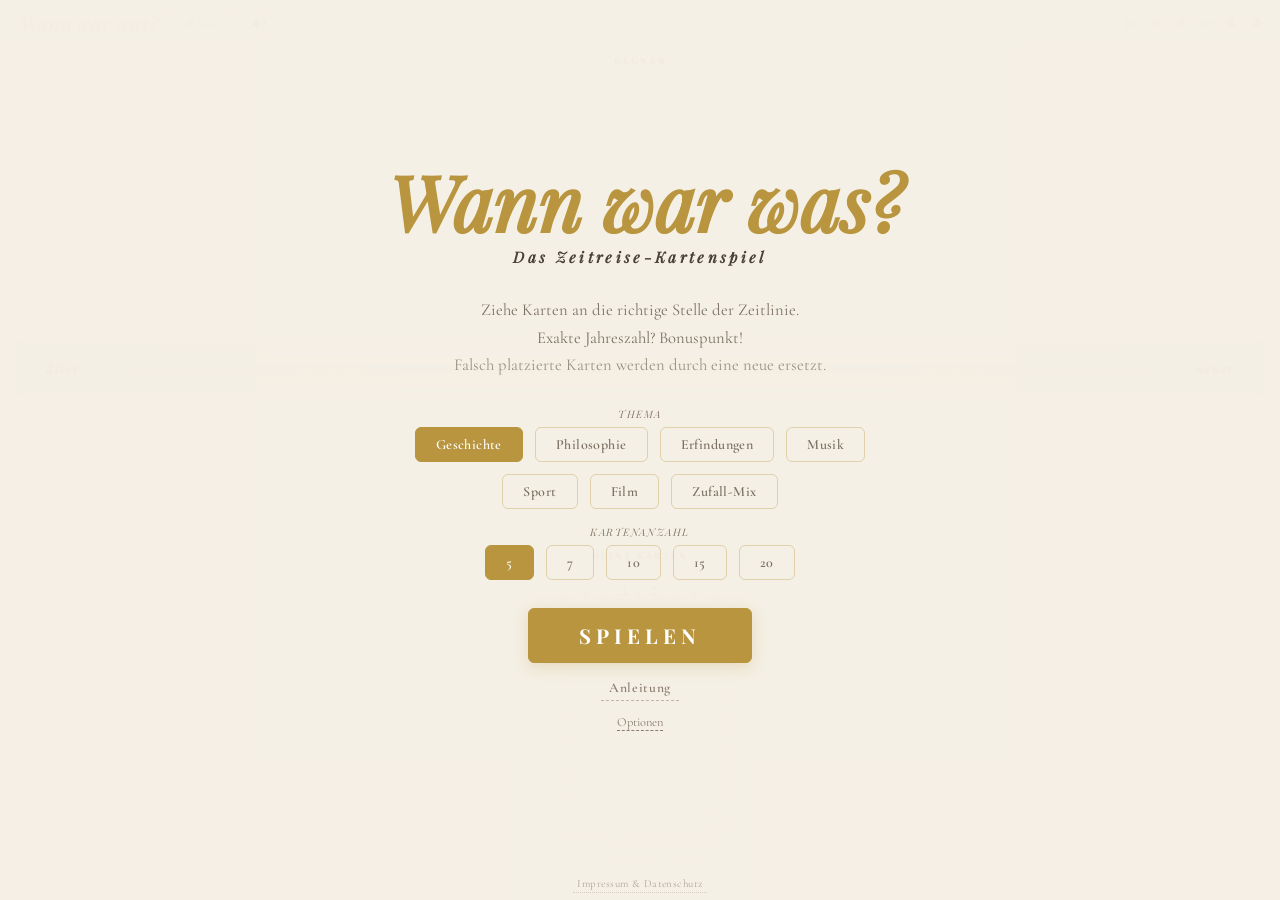
<file: index.html>
<!DOCTYPE html>
<html lang="de">
<head>
<meta charset="UTF-8" />
<meta name="viewport" content="width=device-width, initial-scale=1.0" />
<title>Wann war was?</title>
<meta name="theme-color" content="#e8e0d0" />
<meta name="mobile-web-app-capable" content="yes" />
<meta name="apple-mobile-web-app-capable" content="yes" />
<meta name="apple-mobile-web-app-status-bar-style" content="default" />
<meta name="apple-mobile-web-app-title" content="Wann war was?" />
<link rel="manifest" href="./manifest.json" />
<link href="./fonts/fonts.css" rel="stylesheet">

<style>
:root{
  --bg:#e8e0d0;--bg-light:#f0e8d8;
  --card-face:#fffef5;--card-warm:#f5efe2;--card-border:#c8b892;--card-inner:#e8dcc4;
  --gold:#b8953e;--gold-bright:#d4ad4a;--gold-pale:rgba(184,149,62,0.15);--gold-glow:rgba(212,173,74,0.25);
  --ink:#1a1812;--ink-mid:#4a4238;--ink-light:#7a7062;--ink-muted:#8a7d6e;
  --cream:#faf6ee;--accent:#8b3a3a;--accent-light:#a84848;
  --green:#8a6d1f;--green-bg:#f5eedb;--red:#983030;--red-bg:#f8e8e6;
  --blue:#6b5a30;--blue-bg:#f4eedd;--medal:#6b5a30;
}
*{margin:0;padding:0;box-sizing:border-box;}
body{
  font-family:'Cormorant Garamond',Georgia,serif;
  background:var(--bg);
  background-image:radial-gradient(ellipse at 50% 40%,var(--bg-light) 0%,transparent 70%);
  color:var(--ink);
  min-height:100vh;
  overflow-x:hidden;
  user-select:none;
  -webkit-touch-callout:none;
  -webkit-tap-highlight-color:transparent;
}

/* === HEADER === */
.hdr{position:fixed;top:0;left:0;right:0;z-index:50;display:flex;justify-content:space-between;align-items:center;gap:8px;padding:0 20px;height:48px;background:rgba(255,252,245,0.95);border-bottom:1px solid rgba(184,149,62,0.25);backdrop-filter:blur(10px);}
.hdr-left{display:flex;align-items:center;gap:14px;min-width:0;}
.hdr-mid,.hdr-scores{flex-shrink:0;}
.hdr-title{font-family:'Playfair Display',serif;font-weight:700;font-style:italic;font-size:clamp(1.1rem,1.6vw,1.5rem);color:var(--gold);white-space:nowrap;}
.hdr-btn{font-family:'Cormorant Garamond',serif;font-size:clamp(0.68rem,0.8vw,0.82rem);font-weight:500;padding:4px 12px;border-radius:4px;cursor:pointer;border:1px solid rgba(184,149,62,0.4);background:transparent;color:var(--ink-mid);transition:all 0.2s;touch-action:manipulation;-webkit-tap-highlight-color:transparent;}
.hdr-btn:hover{border-color:var(--gold);color:var(--ink);background:rgba(184,149,62,0.08);}
.hdr-sound{padding:4px 9px;line-height:1;display:inline-flex;align-items:center;color:var(--ink-mid);}
.hdr-sound svg{display:block;}
.hdr-sound .snd-off{display:none;}
.hdr-sound.muted .snd-on{display:none;}
.hdr-sound.muted .snd-off{display:block;}
.hdr-sound.muted{opacity:0.45;}
.hdr-mid{display:flex;align-items:center;gap:12px;}
.streak-badge{display:none;font-family:'DM Mono',monospace;font-size:0.75rem;font-weight:500;padding:3px 10px;border-radius:12px;background:linear-gradient(135deg,#fef8e8,#fdf0c8);color:var(--medal);border:1px solid #e0cc80;}
.streak-badge.vis{display:flex;align-items:center;gap:4px;}
.timer-bar-wrap{display:none;width:100px;height:6px;border-radius:3px;background:rgba(184,149,62,0.15);overflow:hidden;}
.timer-bar-wrap.vis{display:block;}
.timer-bar{height:100%;background:var(--gold);border-radius:3px;transition:width 0.1s linear;}
.timer-bar.low{background:var(--red);}
.hdr-scores{display:flex;gap:16px;font-family:'DM Mono',monospace;font-size:clamp(0.68rem,0.8vw,0.85rem);}
.hdr-scores .s{color:var(--ink-mid);display:flex;align-items:center;gap:5px;}
.hdr-scores .s b{font-size:clamp(0.82rem,1vw,1.05rem);color:var(--gold);}
.hdr-scores .s.cpu b{color:var(--accent);}

/* === TABLE === */
.table{padding:54px 16px 16px;min-height:100vh;display:flex;flex-direction:column;}
.zone-label{
  font-family:'Playfair Display',serif;
  font-size:clamp(0.55rem,0.7vw,0.72rem);
  font-weight:900;
  font-style:normal;
  text-transform:uppercase;
  letter-spacing:0.25em;
  color:var(--ink);
  text-align:center;
  margin-bottom:4px;
}

/* === CPU HAND === */
.cpu-zone{display:flex;flex-direction:column;align-items:center;justify-content:center;padding:6px 16px 4px;min-height:120px;gap:8px;}
.cpu-row{display:flex;align-items:center;justify-content:center;gap:16px;}
.cpu-counter{font-family:'DM Mono',monospace;font-size:0.65rem;color:var(--ink-muted);letter-spacing:0.05em;white-space:nowrap;}
.cpu-card-wrap{
  position:relative;
  width:clamp(88px,8vw,120px);
  height:clamp(126px,11.5vw,172px);
  margin-bottom:18px;
}
.cpu-card-wrap::before,
.cpu-card-wrap::after{
  content:'';
  position:absolute;
  border-radius:8px;
  background:var(--card-warm);
  border:1.5px solid rgba(139,58,58,0.35);
  box-shadow:0 2px 8px rgba(0,0,0,0.08);
}
.cpu-card-wrap::after{
  inset:0;
  transform:translate(5px, 7px) rotate(2deg);
  z-index:-1;
  opacity:0.75;
}
.cpu-card-wrap::before{
  inset:0;
  transform:translate(9px, 13px) rotate(3.5deg);
  z-index:-2;
  opacity:0.45;
}
.cpu-card-wrap.single::before,
.cpu-card-wrap.single::after{display:none;}
.cpu-card{position:absolute;inset:0;border-radius:8px;background:var(--card-face);border:2px solid var(--accent);box-shadow:0 2px 6px rgba(0,0,0,0.1);overflow:hidden;transition:all 0.4s;display:flex;flex-direction:column;align-items:center;padding:0;}
.cpu-card::before{content:'';position:absolute;top:0;left:0;right:0;height:3px;background:linear-gradient(90deg,transparent,var(--accent),var(--accent-light),var(--accent),transparent);}
.cpu-card-body{position:relative;z-index:1;display:flex;flex-direction:column;align-items:center;padding:10px 6px 8px;height:100%;width:100%;}
.cpu-card .cc-medal{width:clamp(24px,2.5vw,36px);height:clamp(24px,2.5vw,36px);border-radius:50%;background:linear-gradient(135deg,var(--card-warm),#ede4d0);border:1px solid var(--card-border);display:flex;align-items:center;justify-content:center;font-size:clamp(0.85rem,1.4vw,1.2rem);margin-bottom:4px;flex-shrink:0;}
.cpu-card .cc-name{font-family:'Cormorant Garamond',serif;font-weight:700;font-size:clamp(0.72rem,1vw,0.95rem);text-align:center;color:var(--ink);line-height:1.15;flex:1;display:flex;align-items:center;}
.cpu-card .cc-bottom{font-family:'Playfair Display',serif;font-size:clamp(0.4rem,0.55vw,0.5rem);font-style:italic;color:var(--accent);letter-spacing:0.1em;margin-top:auto;padding:2px 6px;border:1px solid rgba(139,58,58,0.15);border-radius:3px;}
.cpu-card.playing{transform:translateY(12px) scale(1.08);box-shadow:0 8px 20px rgba(139,58,58,0.2);border-color:var(--gold);z-index:10;}
.cpu-card.played{opacity:0;transform:translateY(30px) scale(0.8);}

/* === TIMELINE === */
.tl-zone{
  flex:1;
  display:flex;
  flex-direction:column;
  align-items:center;
  justify-content:center;
  min-height:200px;
  position:relative;
}
.tl-zone .zone-label{
  margin-bottom:6px;
}
.tl-rail{
  position:relative;
  width:100%;
  display:flex;
  align-items:center;
  justify-content:center;
}
.tl-rail::before{
  content:'';
  position:absolute;
  left:0; right:0;
  top:50%; transform:translateY(-50%);
  height:clamp(40px,6vw,56px);
  background:
    linear-gradient(180deg,
      rgba(255,250,235,0.0) 0%,
      rgba(210,185,130,0.35) 15%,
      rgba(195,168,108,0.55) 40%,
      rgba(188,160,98,0.60) 50%,
      rgba(195,168,108,0.55) 60%,
      rgba(210,185,130,0.35) 85%,
      rgba(255,250,235,0.0) 100%
    );
  border-top:1px solid rgba(184,149,62,0.30);
  border-bottom:1px solid rgba(184,149,62,0.30);
  pointer-events:none;
  z-index:0;
}
.tl-rail-label{
  position:absolute;
  top:50%;transform:translateY(-50%);
  z-index:1;
  font-family:'Playfair Display',serif;
  font-size:clamp(0.75rem,1vw,1rem);
  font-weight:900;
  font-style:italic;
  letter-spacing:0.15em;
  color:rgba(140,115,60,0.45);
  text-shadow:0 1px 2px rgba(255,248,220,0.6);
  pointer-events:none;
  white-space:nowrap;
}
.tl-rail-left,.tl-rail-right{color:var(--ink);text-shadow:none;}
.tl-rail-left{left:10px;}
.tl-rail-right{right:10px;}
.tl-rail-center1{left:25%;transform:translateX(-50%) translateY(-50%);}
.tl-rail-center2{left:50%;transform:translateX(-50%) translateY(-50%);}
.tl-rail-center3{left:75%;transform:translateX(-50%) translateY(-50%);}
.tl-rail::after{
  content:'';
  position:absolute;
  left:24px; right:24px;
  top:50%; transform:translateY(-50%);
  height:2px;
  background:linear-gradient(90deg,
    transparent 0%,
    rgba(212,173,74,0.5) 8%,
    rgba(212,173,74,0.8) 20%,
    rgba(255,235,150,0.95) 50%,
    rgba(212,173,74,0.8) 80%,
    rgba(212,173,74,0.5) 92%,
    transparent 100%
  );
  border-radius:1px;
  pointer-events:none;
  z-index:1;
}
.tl-row{
  position:relative;
  z-index:2;
  display:flex;align-items:center;justify-content:flex-start;gap:4px;
  padding:8px 24px;
  max-width:100%;overflow-x:auto;
  -webkit-overflow-scrolling:touch;
  scrollbar-width:thin;scrollbar-color:rgba(184,149,62,0.25) transparent;
  width:100%;
  contain:layout style;
}
/* Zentriert, solange alles passt; bei Ueberlauf bleibt der linke Rand erreichbar */
.tl-row > :first-child{margin-left:auto;}
.tl-row > :last-child{margin-right:auto;}
.tl-row::-webkit-scrollbar{height:3px;}
.tl-row::-webkit-scrollbar-thumb{background:rgba(184,149,62,0.25);border-radius:2px;}

/* === LAST PLACED HIGHLIGHT === */
@keyframes lastPlacedCorrect{
  0%  {box-shadow:0 0 0 2px var(--green), 0 0 20px rgba(184,149,62,0.5), 0 4px 12px rgba(0,0,0,0.15);}
  40% {box-shadow:0 0 0 3px var(--green), 0 0 32px rgba(184,149,62,0.7), 0 8px 20px rgba(0,0,0,0.2);}
  100%{box-shadow:0 0 0 2px var(--green), 0 0 20px rgba(184,149,62,0.5), 0 4px 12px rgba(0,0,0,0.15);}
}
@keyframes lastPlacedWrong{
  0%  {box-shadow:0 0 0 2px var(--red), 0 0 20px rgba(152,48,48,0.5), 0 4px 12px rgba(0,0,0,0.15);}
  40% {box-shadow:0 0 0 3px var(--red), 0 0 32px rgba(152,48,48,0.7), 0 8px 20px rgba(0,0,0,0.2);}
  100%{box-shadow:0 0 0 2px var(--red), 0 0 20px rgba(152,48,48,0.5), 0 4px 12px rgba(0,0,0,0.15);}
}
.card.last-correct .card-face-front{
  animation:lastPlacedCorrect 0.7s ease-in-out infinite;
  transform:translateY(-4px);
  transition:transform 0.2s;
  will-change:box-shadow,transform;
}
.card.last-wrong .card-face-front{
  animation:lastPlacedWrong 0.7s ease-in-out infinite;
  transform:translateY(-4px);
  transition:transform 0.2s;
  will-change:box-shadow,transform;
}

/* === CARDS === */
.card{flex-shrink:0;width:clamp(110px,10vw,150px);height:clamp(158px,14.5vw,215px);position:relative;perspective:600px;}
.card-face-front,.card-face-back{position:absolute;inset:0;border-radius:8px;backface-visibility:hidden;transition:transform 0.5s;}
.card-face-front{background:var(--card-face);box-shadow:0 2px 8px rgba(0,0,0,0.12),0 0 0 1px rgba(200,184,146,0.4);display:flex;flex-direction:column;align-items:center;padding:0;overflow:hidden;transform:rotateY(0deg);}
.card-face-front::before{content:'';position:absolute;top:0;left:0;right:0;height:4px;background:linear-gradient(90deg,transparent,var(--gold),var(--gold-bright),var(--gold),transparent);}
.card-face-back{background:linear-gradient(135deg,var(--gold),#a08030);box-shadow:0 2px 8px rgba(0,0,0,0.12);display:flex;align-items:center;justify-content:center;transform:rotateY(180deg);}
.card-face-back::after{content:'?';font-family:'Playfair Display',serif;font-size:2rem;font-style:italic;color:rgba(255,255,255,0.3);}
.card.flipping .card-face-front{transform:rotateY(0deg);}
.card.flipping .card-face-back{transform:rotateY(180deg);}
.card-body{position:relative;z-index:1;display:flex;flex-direction:column;align-items:center;padding:12px 8px 10px;height:100%;width:100%;}
.card .info-dot{position:absolute;top:8px;right:8px;z-index:5;width:18px;height:18px;border-radius:50%;cursor:pointer;border:1px solid rgba(184,149,62,0.3);background:rgba(184,149,62,0.06);color:var(--blue);font-family:'Playfair Display',serif;font-size:0.5rem;font-style:italic;font-weight:700;display:flex;align-items:center;justify-content:center;transition:all 0.15s;}
.card .info-dot:hover{background:var(--blue);color:white;transform:scale(1.2);}
.card .correct-badge{
  position:absolute;top:8px;left:8px;z-index:5;
  width:20px;height:20px;border-radius:50%;
  background:var(--green);
  color:white;font-size:0.7rem;font-weight:900;
  display:flex;align-items:center;justify-content:center;
  box-shadow:0 1px 4px rgba(184,149,62,0.4);
  animation:badgePop 0.3s ease-out;
}
.card .wrong-badge{
  position:absolute;top:8px;left:8px;z-index:5;
  width:20px;height:20px;border-radius:50%;
  background:var(--red);
  color:white;font-size:0.7rem;font-weight:900;
  display:flex;align-items:center;justify-content:center;
  box-shadow:0 1px 4px rgba(152,48,48,0.4);
  animation:badgePop 0.3s ease-out;
}
@keyframes badgePop{
  0%{transform:scale(0);opacity:0;}
  60%{transform:scale(1.2);}
  100%{transform:scale(1);opacity:1;}
}
.card-medal{width:clamp(30px,3vw,44px);height:clamp(30px,3vw,44px);border-radius:50%;background:linear-gradient(135deg,var(--card-warm),#ede4d0);border:1.5px solid var(--card-border);display:flex;align-items:center;justify-content:center;font-size:clamp(1rem,1.8vw,1.5rem);line-height:1;box-shadow:0 1px 4px rgba(0,0,0,0.06);margin-bottom:4px;flex-shrink:0;}
.card-name{font-family:'Cormorant Garamond',serif;font-weight:700;font-size:clamp(0.88rem,1.3vw,1.2rem);text-align:center;color:var(--ink);line-height:1.2;flex:1;display:flex;align-items:center;}
/* Lange Woerter (z.B. Unabhaengigkeitserklaerung) automatisch trennen statt abschneiden */
.cc-name,.card-name,.hcard-name,.df-name,.cf-name,.wf-name{hyphens:auto;-webkit-hyphens:auto;overflow-wrap:anywhere;min-width:0;max-width:100%;justify-content:center;overflow:hidden;}
.card-yr{font-family:'Cormorant Garamond',serif;font-size:clamp(1.05rem,1.4vw,1.4rem);font-weight:600;font-style:italic;color:var(--accent);background:linear-gradient(135deg,rgba(184,149,62,0.08),rgba(184,149,62,0.04));border:1px solid rgba(184,149,62,0.25);border-radius:4px;padding:3px 12px;margin-top:auto;}
.card.pop{animation:popIn 0.35s ease-out;}
.card.correct-flash .card-face-front{box-shadow:0 0 16px rgba(184,149,62,0.4),0 0 0 2px var(--green);}
.card.wrong-flash .card-face-front{box-shadow:0 0 16px rgba(152,48,48,0.4),0 0 0 2px var(--red);}

/* === DROP === */
.drop{width:4px;height:clamp(158px,14.5vw,215px);flex-shrink:0;border-radius:2px;background:transparent;transition:all 0.22s ease;}
/* Waehrend des Umschaltens der Luecken-Breite wird die Animation kurz
   ausgesetzt, damit die Scrollposition exakt nachgefuehrt werden kann. */
.tl-row.no-anim .drop{transition:none;}
.drop.on{width:36px;background:repeating-linear-gradient(0deg,transparent,transparent 4px,rgba(184,149,62,0.12) 4px,rgba(184,149,62,0.12) 8px);border:1.5px dashed rgba(184,149,62,0.3);border-radius:6px;}
.drop.hot{width:56px;background:var(--gold-glow);border:2px solid var(--gold-bright);box-shadow:0 0 20px rgba(212,173,74,0.2);border-radius:6px;}

/* === HAND === */
.hand-zone{
  display:flex;flex-direction:column;align-items:center;
  padding:6px 16px 16px;min-height:220px;
  gap:8px;
}
.hand-nav{
  display:flex;align-items:center;justify-content:center;
  gap:16px;width:100%;
}
.hand-arrow{
  font-family:'Playfair Display',serif;font-size:1.4rem;
  width:40px;height:40px;border-radius:50%;
  background:var(--card-face);border:1.5px solid var(--card-border);
  color:var(--ink-mid);cursor:pointer;
  display:flex;align-items:center;justify-content:center;
  transition:all 0.15s;touch-action:manipulation;
  box-shadow:0 2px 6px rgba(0,0,0,0.08);
  user-select:none;-webkit-user-select:none;
}
.hand-arrow:hover{border-color:var(--gold);color:var(--ink);background:var(--gold-pale);}
.hand-arrow:active{transform:scale(0.92);}
.hand-arrow.disabled{opacity:0.25;pointer-events:none;}
.hand-counter{
  font-family:'DM Mono',monospace;font-size:0.65rem;
  color:var(--ink-muted);letter-spacing:0.05em;white-space:nowrap;
}
.hand-card-wrap{
  position:relative;
  width:clamp(120px,12vw,160px);
  height:clamp(172px,16.5vw,230px);
  margin-bottom:18px;
}
.hand-card-wrap::before,
.hand-card-wrap::after{
  content:'';
  position:absolute;
  border-radius:8px;
  background:var(--card-warm);
  border:1.5px solid var(--card-border);
  box-shadow:0 2px 8px rgba(0,0,0,0.08);
}
.hand-card-wrap::after{
  inset:0;
  transform:translate(5px, 7px) rotate(2deg);
  z-index:-1;
  opacity:0.75;
}
.hand-card-wrap::before{
  inset:0;
  transform:translate(9px, 13px) rotate(3.5deg);
  z-index:-2;
  opacity:0.45;
}
.hand-card-wrap.single::before,
.hand-card-wrap.single::after{
  display:none;
}
.hcard{
  position:absolute;inset:0;
  background:var(--card-face);border:2px solid var(--gold);border-radius:8px;
  display:flex;flex-direction:column;align-items:center;
  overflow:hidden;
  box-shadow:0 6px 20px rgba(0,0,0,0.13),0 0 0 1px rgba(200,184,146,0.3);
  transition:transform 0.18s,box-shadow 0.18s;
  cursor:grab;touch-action:none;
  -webkit-touch-callout:none;-webkit-user-select:none;
  will-change:transform;
}
.hcard::before{content:'';position:absolute;top:0;left:0;right:0;height:4px;background:linear-gradient(90deg,transparent,var(--gold),var(--gold-bright),var(--gold),transparent);}
.hcard:hover{transform:translateY(-6px);box-shadow:0 14px 28px rgba(0,0,0,0.14),0 0 0 2px var(--gold-bright);}
.hcard:active{cursor:grabbing;}
.hcard.ghost{opacity:0.2;pointer-events:none;}
.hcard-body{position:relative;z-index:1;display:flex;flex-direction:column;align-items:center;padding:14px 10px 12px;height:100%;width:100%;}
.hcard-medal{width:clamp(36px,4vw,52px);height:clamp(36px,4vw,52px);border-radius:50%;background:linear-gradient(135deg,var(--card-warm),#ede4d0);border:1.5px solid var(--card-border);display:flex;align-items:center;justify-content:center;font-size:clamp(1.2rem,2.2vw,1.7rem);line-height:1;margin-bottom:6px;flex-shrink:0;}
.hcard-name{font-family:'Cormorant Garamond',serif;font-weight:700;font-size:clamp(0.95rem,1.5vw,1.25rem);text-align:center;color:var(--ink);line-height:1.2;flex:1;display:flex;align-items:center;}
.hcard-hint{font-family:'DM Mono',monospace;font-size:0.58rem;color:var(--ink-muted);margin-top:auto;padding:2px 8px;border:1px solid rgba(184,149,62,0.15);border-radius:3px;background:var(--gold-pale);letter-spacing:0.03em;}
.hcard-bottom{font-family:'Playfair Display',serif;font-size:0.55rem;font-style:italic;color:var(--gold);letter-spacing:0.1em;margin-top:auto;padding:3px 10px;border:1px solid rgba(184,149,62,0.2);border-radius:3px;background:var(--gold-pale);}
.drag-hint{
  font-size:0.62rem;color:var(--ink-muted);font-family:'Cormorant Garamond',serif;
  font-style:italic;display:flex;align-items:center;gap:4px;opacity:0.7;
}

/* === DRAG FLOAT === */
.drag-float{position:fixed;z-index:500;pointer-events:none;left:0;top:0;width:clamp(110px,10vw,150px);height:clamp(158px,14.5vw,215px);background:var(--card-face);border-radius:8px;box-shadow:0 20px 50px rgba(0,0,0,0.18),0 0 0 2px var(--gold-bright),0 0 30px var(--gold-glow);display:flex;flex-direction:column;align-items:center;justify-content:center;padding:10px 8px;overflow:hidden;will-change:transform;}
.drag-float::before{content:'';position:absolute;top:0;left:0;right:0;height:4px;background:linear-gradient(90deg,transparent,var(--gold),var(--gold-bright),var(--gold),transparent);}
.drag-float .df-medal{width:clamp(30px,3vw,44px);height:clamp(30px,3vw,44px);border-radius:50%;background:linear-gradient(135deg,var(--card-warm),#ede4d0);border:1.5px solid var(--card-border);display:flex;align-items:center;justify-content:center;font-size:clamp(1rem,1.8vw,1.5rem);margin-bottom:4px;}
.drag-float .df-name{font-family:'Cormorant Garamond',serif;font-weight:700;font-size:clamp(0.88rem,1.3vw,1.2rem);text-align:center;color:var(--ink);line-height:1.2;}

/* CPU FLOAT */
.cpu-float{position:fixed;z-index:500;pointer-events:none;width:clamp(110px,10vw,150px);height:clamp(158px,14.5vw,215px);background:var(--card-face);border-radius:8px;box-shadow:0 16px 40px rgba(0,0,0,0.18),0 0 0 2px var(--accent);display:flex;flex-direction:column;align-items:center;padding:0;overflow:hidden;transition:all 0.8s cubic-bezier(0.25,0.46,0.45,0.94);}
.cpu-float::before{content:'';position:absolute;top:0;left:0;right:0;height:4px;background:linear-gradient(90deg,transparent,var(--accent),var(--accent-light),var(--accent),transparent);}
.cpu-float .cf-inner{display:flex;flex-direction:column;align-items:center;padding:12px 8px 10px;height:100%;width:100%;}
.cpu-float .cf-medal{width:clamp(30px,3vw,44px);height:clamp(30px,3vw,44px);border-radius:50%;background:linear-gradient(135deg,var(--card-warm),#ede4d0);border:1.5px solid var(--card-border);display:flex;align-items:center;justify-content:center;font-size:clamp(1rem,1.8vw,1.5rem);margin-bottom:4px;flex-shrink:0;}
.cpu-float .cf-name{font-family:'Cormorant Garamond',serif;font-weight:700;font-size:clamp(0.82rem,1.1vw,1.05rem);text-align:center;color:var(--ink);line-height:1.2;flex:1;display:flex;align-items:center;}
.cpu-float .cf-yr{font-family:'Cormorant Garamond',serif;font-size:clamp(1rem,1.2vw,1.25rem);font-weight:600;font-style:italic;color:var(--accent);padding:2px 10px;border:1px solid rgba(184,149,62,0.25);border-radius:4px;margin-top:auto;}

/* === WRONG PLACE ANIMATION === */
.wrong-float{
  position:fixed;z-index:600;pointer-events:none;
  background:var(--card-face);border-radius:8px;
  border:2px solid var(--red);
  box-shadow:0 0 0 3px var(--red),0 0 24px rgba(152,48,48,0.5),0 8px 24px rgba(0,0,0,0.2);
  display:flex;flex-direction:column;align-items:center;justify-content:center;
  padding:10px 8px;overflow:hidden;
  transition:left 0.55s cubic-bezier(0.25,0.46,0.45,0.94),
             top  0.55s cubic-bezier(0.25,0.46,0.45,0.94),
             box-shadow 0.3s, border-color 0.3s;
}
.wrong-float::before{content:'';position:absolute;top:0;left:0;right:0;height:4px;
  background:linear-gradient(90deg,transparent,var(--red),#c04040,var(--red),transparent);}
.wrong-float .wf-medal{width:clamp(30px,3vw,44px);height:clamp(30px,3vw,44px);border-radius:50%;
  background:linear-gradient(135deg,var(--card-warm),#ede4d0);border:1.5px solid var(--card-border);
  display:flex;align-items:center;justify-content:center;font-size:clamp(1rem,1.8vw,1.5rem);margin-bottom:4px;}
.wrong-float .wf-name{font-family:'Cormorant Garamond',serif;font-weight:700;
  font-size:clamp(0.88rem,1.3vw,1.2rem);text-align:center;color:var(--ink);line-height:1.2;}
.wrong-float .wf-yr{font-family:'Cormorant Garamond',serif;font-size:clamp(1rem,1.2vw,1.25rem);
  font-weight:600;font-style:italic;color:var(--red);padding:2px 10px;
  border:1px solid rgba(152,48,48,0.3);border-radius:4px;margin-top:6px;}
@keyframes wrongShake{
  0%  {transform:rotate(0deg);}
  20% {transform:rotate(-4deg);}
  40% {transform:rotate(4deg);}
  60% {transform:rotate(-3deg);}
  80% {transform:rotate(2deg);}
  100%{transform:rotate(0deg);}
}
.bonus{display:none;position:fixed;z-index:600;background:var(--card-face);border:1.5px solid var(--gold);border-radius:10px;padding:18px 22px;box-shadow:0 12px 40px rgba(0,0,0,0.15);text-align:center;min-width:220px;left:50%;top:50%;transform:translate(-50%,-50%);}
.bonus.vis{display:block;}
.bonus h3{font-family:'Playfair Display',serif;font-size:0.82rem;font-weight:700;color:var(--ink);margin-bottom:3px;}
.bonus .bsub{font-size:0.72rem;color:var(--ink-light);font-style:italic;margin-bottom:10px;}
.bonus input{width:100px;padding:5px 8px;font-family:'DM Mono',monospace;font-size:1.05rem;font-weight:500;text-align:center;border:1.5px solid var(--card-border);border-radius:6px;background:var(--card-warm);color:var(--ink);outline:none;}
.bonus input:focus{border-color:var(--gold);box-shadow:0 0 0 3px var(--gold-pale);}
.bera-toggle{display:flex;align-items:center;gap:10px;margin-top:8px;justify-content:center;}
.bera-label{font-family:'Cormorant Garamond',serif;font-size:0.82rem;font-weight:400;color:var(--ink-muted);transition:all 0.25s;cursor:pointer;min-width:42px;opacity:0.5;}
.bera-label.active{color:var(--gold);font-weight:700;opacity:1;}
.bera-label.left{text-align:right;}
.bera-label.right{text-align:left;}
.bera-switch{width:44px;height:24px;border-radius:12px;background:var(--gold);cursor:pointer;position:relative;transition:background 0.25s;box-shadow:inset 0 1px 3px rgba(0,0,0,0.15);}
.bera-switch.bc{background:var(--accent);}
.bera-knob{position:absolute;top:2px;right:2px;width:20px;height:20px;border-radius:50%;background:white;box-shadow:0 1px 4px rgba(0,0,0,0.2);transition:transform 0.25s;}
.bera-switch.bc .bera-knob{transform:translateX(-20px);}
.bonus .brow{display:flex;gap:8px;margin-top:12px;justify-content:center;}
.bonus .bb{font-family:'Cormorant Garamond',serif;font-size:0.78rem;font-weight:600;padding:5px 14px;border-radius:5px;cursor:pointer;border:1px solid var(--card-border);background:var(--card-face);color:var(--ink-mid);transition:all 0.15s;}
.bonus .bb:hover{border-color:var(--gold);color:var(--ink);}
.bonus .bb.go{background:var(--gold);color:white;border-color:var(--gold);}
/* Eigene Zifferntastatur: verhindert, dass die Handy-Systemtastatur das Schild verdeckt */
.bpad{display:grid;grid-template-columns:repeat(3,1fr);gap:6px;margin-top:12px;}
.bpad button{font-family:'DM Mono',monospace;font-size:1.05rem;font-weight:500;padding:9px 0;border-radius:6px;border:1px solid var(--card-border);background:var(--card-warm);color:var(--ink);cursor:pointer;touch-action:manipulation;-webkit-tap-highlight-color:transparent;transition:background 0.1s;}
.bpad button:active{background:var(--gold-pale);border-color:var(--gold);}
.bpad .bp-ok{background:var(--gold);color:white;border-color:var(--gold);font-family:'Cormorant Garamond',serif;font-weight:700;}
.bpad .bp-ok:active{background:var(--gold-bright);}

/* === TOAST === */
.toast{position:fixed;top:54px;left:50%;transform:translateX(-50%) translateY(-8px);padding:7px 18px;border-radius:6px;font-family:'Cormorant Garamond',serif;font-size:0.82rem;font-weight:600;z-index:400;opacity:0;transition:all 0.3s;pointer-events:none;white-space:nowrap;}
.toast.show{opacity:1;transform:translateX(-50%) translateY(0);}
.toast.ok{background:var(--green-bg);color:var(--green);border:1px solid #dcc98e;}
.toast.err{background:var(--red-bg);color:var(--red);border:1px solid #e0b0ac;}
.toast.bon{background:#fef8e8;color:var(--medal);border:1px solid #e0cc80;}
.toast.cpu{background:var(--blue-bg);color:var(--blue);border:1px solid #d8c9a0;}
.thinking{display:none;position:fixed;top:54px;left:50%;transform:translateX(-50%);background:rgba(255,252,245,0.95);border:1px solid var(--card-border);border-radius:6px;padding:5px 16px;color:var(--ink-light);font-family:'Cormorant Garamond',serif;font-size:0.78rem;font-style:italic;z-index:150;}
.thinking.vis{display:block;}
.dots::after{content:'';animation:dots 1.5s infinite;}
@keyframes dots{0%{content:''}25%{content:'.'}50%{content:'..'}75%{content:'...'}}

/* === OVERLAYS === */
.ov{position:fixed;inset:0;z-index:700;display:flex;align-items:center;justify-content:center;background:rgba(245,240,230,0.98);animation:fadeIn 0.4s;overflow-y:auto;}
.ov.hidden{display:none;}
.ov-box{text-align:center;max-width:560px;padding:32px 28px;color:var(--ink);}
.ov-box h1{font-family:'Playfair Display',serif;font-size:clamp(2.8rem,6vw,5rem);font-weight:900;font-style:italic;color:var(--gold);margin-bottom:4px;line-height:1.1;white-space:nowrap;}
.ov-box .sub{font-family:'Playfair Display',serif;font-size:clamp(0.7rem,1.2vw,0.95rem);font-weight:600;font-style:italic;color:var(--ink-mid);letter-spacing:0.22em;margin-bottom:30px;}
.ov-box p{font-size:clamp(0.85rem,1.3vw,1.1rem);line-height:1.65;color:var(--ink-light);margin-bottom:28px;}
.ov-box .ri{font-size:2.6rem;margin-bottom:8px;color:var(--gold);font-family:'Playfair Display',serif;}
.ov-box .rt{font-family:'Playfair Display',serif;font-size:1.2rem;font-weight:700;font-style:italic;color:var(--gold);margin-bottom:4px;}
.ov-label{font-family:'Playfair Display',serif;font-size:clamp(0.55rem,0.8vw,0.7rem);font-style:italic;color:var(--ink-muted);letter-spacing:0.15em;margin-bottom:6px;text-transform:uppercase;}
.sel-row{display:flex;gap:12px;justify-content:center;flex-wrap:wrap;margin-bottom:16px;}
.sel-btn{font-family:'Cormorant Garamond',serif;font-size:clamp(0.8rem,1.1vw,1rem);font-weight:600;letter-spacing:0.03em;padding:8px 20px;border-radius:6px;cursor:pointer;border:1px solid rgba(184,149,62,0.35);background:transparent;color:var(--ink-light);transition:all 0.2s;touch-action:manipulation;}
.sel-btn:hover{border-color:var(--gold);color:var(--ink);background:rgba(184,149,62,0.06);}
.sel-btn.on{background:var(--gold);color:white;border-color:var(--gold);}
.opts-toggle{font-family:'Cormorant Garamond',serif;font-size:0.78rem;color:var(--ink-muted);cursor:pointer;margin-bottom:10px;display:inline-block;border-bottom:1px dashed var(--ink-muted);transition:color 0.2s;}
.opts-toggle:hover{color:var(--ink);}
.opts-panel{display:none;margin-bottom:14px;}
.opts-panel.vis{display:block;}
.opt-row{display:flex;align-items:center;justify-content:center;gap:10px;margin-bottom:8px;}
.opt-label{font-family:'Cormorant Garamond',serif;font-size:0.8rem;color:var(--ink-mid);min-width:80px;text-align:right;}
.mini-switch{width:38px;height:20px;border-radius:10px;background:var(--card-border);cursor:pointer;position:relative;transition:background 0.25s;}
.mini-switch.on{background:var(--gold);}
.mini-switch .mini-knob{position:absolute;top:2px;left:2px;width:16px;height:16px;border-radius:50%;background:white;box-shadow:0 1px 3px rgba(0,0,0,0.2);transition:transform 0.25s;}
.mini-switch.on .mini-knob{transform:translateX(18px);}
.go-btn{font-family:'Playfair Display',serif;font-size:clamp(0.95rem,1.6vw,1.3rem);font-weight:700;letter-spacing:0.24em;padding:13px 50px;border:1px solid var(--gold);border-radius:6px;background:var(--gold);color:white;cursor:pointer;box-shadow:0 4px 16px rgba(184,149,62,0.25);transition:all 0.2s;touch-action:manipulation;-webkit-tap-highlight-color:transparent;}
.go-btn:hover{transform:translateY(-2px);background:var(--gold-bright);box-shadow:0 7px 22px rgba(184,149,62,0.35);}

/* === END SUMMARY === */
.summary{max-height:200px;overflow-y:auto;margin:12px 0;text-align:left;font-size:0.82rem;scrollbar-width:thin;}
.summary-item{display:flex;align-items:center;gap:8px;padding:4px 8px;border-radius:4px;margin-bottom:3px;}
.summary-item.right{background:var(--green-bg);}
.summary-item.wrong{background:var(--red-bg);}
.summary-item .si-icon{font-size:0.9rem;}
.summary-item .si-name{flex:1;font-weight:600;color:var(--ink-mid);}
.summary-item .si-yr{font-family:'DM Mono',monospace;font-size:0.72rem;color:var(--ink-light);}
.summary-item .si-mark{font-size:0.8rem;}

/* === INFO MODAL === */
.info-ov{display:none;position:fixed;inset:0;z-index:800;background:rgba(0,0,0,0.35);backdrop-filter:blur(3px);align-items:center;justify-content:center;}
.info-ov.vis{display:flex;}
.info-box{background:var(--card-face);border:1.5px solid var(--gold);border-radius:10px;padding:22px 26px;max-width:420px;width:90%;max-height:80vh;overflow-y:auto;box-shadow:0 16px 48px rgba(0,0,0,0.15);position:relative;}
.info-box .ib-medal{width:44px;height:44px;border-radius:50%;margin:0 auto 8px;background:linear-gradient(135deg,var(--card-warm),#ede4d0);border:1.5px solid var(--card-border);display:flex;align-items:center;justify-content:center;font-size:1.5rem;}
.info-box h2{font-family:'Playfair Display',serif;font-size:1rem;color:var(--ink);text-align:center;margin-bottom:2px;}
.info-box .iy{font-family:'DM Mono',monospace;font-size:0.8rem;color:var(--accent);font-weight:500;text-align:center;margin-bottom:10px;}
.info-box p{font-size:0.92rem;line-height:1.6;color:var(--ink-light);}
.info-box .ix{position:absolute;top:8px;right:12px;font-size:1.2rem;background:none;border:none;color:var(--ink-muted);cursor:pointer;}

/* === ANLEITUNG MODAL === */
.anl-ov{display:none;position:fixed;inset:0;z-index:800;background:rgba(0,0,0,0.35);backdrop-filter:blur(3px);align-items:center;justify-content:center;}
.anl-ov.vis{display:flex;}
.anl-box{background:var(--card-face);border:1.5px solid var(--gold);border-radius:10px;padding:26px 28px;max-width:460px;width:92%;max-height:85vh;overflow-y:auto;box-shadow:0 16px 48px rgba(0,0,0,0.15);position:relative;text-align:left;}
.anl-box .ix{position:absolute;top:10px;right:14px;font-size:1.2rem;background:none;border:none;color:var(--ink-muted);cursor:pointer;}
.anl-box h2{font-family:'Playfair Display',serif;font-size:1.15rem;font-weight:700;font-style:italic;color:var(--gold);text-align:center;margin-bottom:18px;}
.anl-step{display:flex;gap:12px;align-items:flex-start;margin-bottom:14px;padding-bottom:14px;border-bottom:1px solid rgba(184,149,62,0.15);}
.anl-step:last-of-type{border-bottom:none;margin-bottom:0;padding-bottom:0;}
.anl-icon{font-family:'Playfair Display',serif;font-size:0.95rem;font-weight:700;font-style:italic;color:var(--gold);flex-shrink:0;width:30px;height:30px;border:1px solid rgba(184,149,62,0.45);border-radius:50%;display:flex;align-items:center;justify-content:center;margin-top:1px;}
.anl-text strong{font-family:'Cormorant Garamond',serif;font-size:0.95rem;font-weight:700;color:var(--ink);display:block;margin-bottom:2px;}
.anl-text span{font-family:'Cormorant Garamond',serif;font-size:0.88rem;color:var(--ink-light);line-height:1.5;}
.anl-tip{margin-top:16px;padding:10px 14px;background:var(--gold-pale);border:1px solid rgba(184,149,62,0.25);border-radius:6px;font-family:'Cormorant Garamond',serif;font-size:0.85rem;font-style:italic;color:var(--ink-mid);text-align:center;}
.anl-btn{font-family:'Cormorant Garamond',serif;font-size:0.85rem;font-weight:600;color:var(--ink-muted);background:none;border:none;cursor:pointer;letter-spacing:0.05em;padding:4px 8px;border-bottom:1px dashed rgba(106,93,72,0.4);transition:color 0.2s;}
.anl-btn:hover{color:var(--gold);border-bottom-color:var(--gold);}
/* === IMPRESSUM === */
.imp-ov{position:fixed;inset:0;z-index:800;background:rgba(26,24,18,0.55);display:none;align-items:center;justify-content:center;padding:16px;}
.imp-ov.vis{display:flex;}
.imp-box{background:var(--card-face);border:1.5px solid var(--card-border);border-radius:12px;padding:28px 24px 24px;width:100%;max-width:480px;max-height:85vh;overflow-y:auto;position:relative;box-shadow:0 8px 40px rgba(0,0,0,0.18);}
.imp-box .ix{position:absolute;top:10px;right:14px;font-size:1.4rem;background:none;border:none;color:var(--ink-muted);cursor:pointer;line-height:1;padding:4px 8px;z-index:2;}
.imp-box .ix:hover{color:var(--ink);}
.imp-close{display:block;margin:18px auto 0;font-family:'Cormorant Garamond',serif;font-size:0.95rem;font-weight:600;color:var(--ink-mid);background:var(--card-warm);border:1px solid var(--card-border);border-radius:6px;padding:8px 22px;cursor:pointer;letter-spacing:0.04em;transition:all 0.2s;}
.imp-close:hover{background:var(--card-inner);color:var(--ink);}
.imp-box h2{font-family:'Playfair Display',serif;font-size:1.15rem;font-weight:700;font-style:italic;color:var(--gold);text-align:center;margin-bottom:18px;}
.imp-box h3{font-family:'Playfair Display',serif;font-size:0.95rem;font-weight:700;color:var(--ink);margin:18px 0 6px;}
.imp-box p,.imp-box a{font-family:'Cormorant Garamond',serif;font-size:0.9rem;color:var(--ink-light);line-height:1.6;}
.imp-box a{color:var(--gold);text-decoration:none;border-bottom:1px dashed rgba(184,149,62,0.5);}
.imp-box a:hover{color:var(--gold-bright);}
.imp-box .imp-section{padding-bottom:14px;margin-bottom:14px;border-bottom:1px solid rgba(184,149,62,0.15);}
.imp-box .imp-section:last-of-type{border-bottom:none;margin-bottom:0;padding-bottom:0;}
.imp-foot{position:absolute;left:0;right:0;bottom:8px;text-align:center;pointer-events:none;}
.imp-foot a{font-family:'Cormorant Garamond',serif;font-size:11px;font-weight:400;letter-spacing:0.04em;color:var(--ink-muted);opacity:0.65;text-decoration:none;border-bottom:1px dotted rgba(106,93,72,0.35);padding:2px 4px;pointer-events:auto;transition:opacity 0.2s;}
.imp-foot a:hover{opacity:1;color:var(--ink-mid);}


/* === CONFETTI === */
.confetti-wrap{position:fixed;inset:0;pointer-events:none;z-index:650;overflow:hidden;}
.confetti-piece{position:absolute;width:8px;height:8px;top:-10px;border-radius:1px;animation:confFall linear forwards;}
@keyframes confFall{0%{transform:translateY(0) rotate(0deg);opacity:1;}100%{transform:translateY(105vh) rotate(720deg);opacity:0;}}
@keyframes fadeIn{from{opacity:0}to{opacity:1}}
@keyframes popIn{0%{transform:scale(0.7);opacity:0}60%{transform:scale(1.03)}100%{transform:scale(1);opacity:1}}

/* === UPDATE BANNER (neu) === */
.update-banner{
  position:fixed;
  left:50%;
  transform:translateX(-50%);
  bottom:14px;
  z-index:900;
  background:rgba(255,252,245,0.98);
  border:1.5px solid rgba(184,149,62,0.6);
  box-shadow:0 10px 28px rgba(0,0,0,0.12);
  padding:10px 14px;
  border-radius:10px;
  font-family:'Cormorant Garamond',Georgia,serif;
  font-size:0.95rem;
  font-weight:700;
  color:var(--ink);
  cursor:pointer;
  user-select:none;
}
.update-banner:active{
  transform:translateX(-50%) scale(0.98);
}

@media(max-width:700px){
  .hdr{padding:0 12px;height:44px;}
  .hdr-left{gap:8px;}
  .hdr-scores{gap:8px;}
  .table{padding:50px 8px 8px;}
  .card{width:106px;height:150px;}
  .card-face-back::after{font-size:1.4rem;}
  .card-medal{width:30px;height:30px;font-size:1.05rem;}
  .card-name{font-size:0.94rem;}
  .card-yr{font-size:1.05rem;padding:2px 8px;}
  .hand-card-wrap{width:136px;height:190px;}
  .hcard-medal{width:34px;height:34px;font-size:1.15rem;}
  .hcard-name{font-size:1.05rem;}
  .cpu-card{width:84px;height:120px;}
  .cpu-card-wrap{width:84px;height:120px;}
  .cpu-card .cc-medal{width:26px;height:26px;font-size:0.95rem;}
  .cpu-card .cc-name{font-size:0.8rem;}
  .drag-float,.cpu-float{width:106px;height:150px;}
  .drag-float .df-medal,.cpu-float .cf-medal{width:30px;height:30px;font-size:1.05rem;}
  .drag-float .df-name,.cpu-float .cf-name{font-size:0.94rem;}
  .drop{height:150px;}
  .ov-box{padding:24px 16px;}
  .ov-box h1{font-size:2.4rem;}
  .sel-btn{padding:6px 12px;font-size:0.78rem;}
  .go-btn{padding:12px 36px;font-size:1rem;}
  .hand-zone,.cpu-zone{padding:4px 8px;}
  .hand-row{gap:6px;}
  .tl-row{padding:8px 12px;}
  .bonus{min-width:180px;padding:14px 16px;}
  .info-box{padding:16px 18px;}
}

/* ===== KLEINE HANDYS: Kopfzeile eng, aber nie umbrechend =====
   Zuvor lief der Titel auf schmalen Displays auf zwei Zeilen und die
   Kopfzeile wirkte zusammengequetscht. */
@media(max-width:480px){
  .hdr{padding:0 8px;gap:5px;}
  .hdr-left{gap:5px;}
  .hdr-mid{gap:5px;}
  .hdr-title{font-size:0.95rem;}
  .hdr-btn{padding:3px 7px;font-size:0.64rem;}
  .hdr-sound{padding:3px 6px;}
  .hdr-sound svg{width:14px;height:14px;}
  .streak-badge{font-size:0.62rem;padding:2px 6px;}
  .streak-badge.vis{gap:2px;}
  .hdr-scores{gap:6px;font-size:0.62rem;}
  .hdr-scores .s{gap:3px;}
  .hdr-scores .s b{font-size:0.74rem;}
}
@media(max-width:360px){
  .hdr-btn-txt{display:none;}
  .hdr-title{font-size:0.86rem;}
}


/* ===== LESBARKEIT: Cormorant bleibt (elegant), aber groesser, in echtem
   Halbfett (600) und mit hauchduenner Konturverstaerkung ===== */
.card-name,.hcard-name,.cc-name,.df-name,.cf-name,.wf-name{
  font-family:'Cormorant Garamond',serif;font-weight:600;
  -webkit-text-stroke:0.25px currentColor;
  color:var(--ink);line-height:1.22;
}
.hcard-name{font-size:clamp(1.1rem,1.6vw,1.32rem);}
.card-name,.df-name{font-size:clamp(1rem,1.4vw,1.26rem);}
.cf-name{font-size:clamp(0.9rem,1.15vw,1.1rem);}
.cc-name{font-size:clamp(0.84rem,1.05vw,1rem);}
.card-yr,.cf-yr,.wf-yr{
  font-family:'Cormorant Garamond',serif;font-weight:600;font-style:italic;
  -webkit-text-stroke:0.2px currentColor;
}
.card-yr{font-size:clamp(1.1rem,1.4vw,1.4rem);}
.toast{font-weight:600;font-size:0.88rem;-webkit-text-stroke:0.2px currentColor;}
.hcard-bottom{font-size:0.62rem;font-weight:700;color:var(--medal);}
.hcard-hint{font-size:0.64rem;color:var(--ink-mid);}
.hand-counter,.cpu-counter{font-size:0.7rem;color:var(--ink-mid);}
</style>
</head>

<body>
<!-- START -->
<div class="ov" id="startOv">
  <div class="ov-box">
    <h1>Wann war was?</h1>
    <div class="sub">Das Zeitreise-Kartenspiel</div>
    <p>Ziehe Karten an die richtige Stelle der Zeitlinie.<br>Exakte Jahreszahl? Bonuspunkt!<br><span style="opacity:0.75">Falsch platzierte Karten werden durch eine neue ersetzt.</span></p>

    <div class="ov-label">Thema</div>
    <div class="sel-row" id="themeSel">
      <button class="sel-btn on" data-t="geschichte">Geschichte</button>
      <button class="sel-btn" data-t="philosophie">Philosophie</button>
      <button class="sel-btn" data-t="erfindungen">Erfindungen</button>
      <button class="sel-btn" data-t="musik">Musik</button>
      <button class="sel-btn" data-t="sport">Sport</button>
      <button class="sel-btn" data-t="film">Film</button>
      <button class="sel-btn" data-t="mix">Zufall-Mix</button>
    </div>

    <div class="ov-label">Kartenanzahl</div>
    <div class="sel-row" id="numSel">
      <button class="sel-btn on" data-n="5">5</button>
      <button class="sel-btn" data-n="7">7</button>
      <button class="sel-btn" data-n="10">10</button>
      <button class="sel-btn" data-n="15">15</button>
      <button class="sel-btn" data-n="20">20</button>
    </div>

    <div style="margin-top:28px;"></div>
    <button class="go-btn" id="goBtn">SPIELEN</button>
    <div style="margin-top:12px;"></div>
    <button class="anl-btn" id="anlBtn">Anleitung</button>
    <div style="margin-top:10px;"></div>

    <div class="opts-toggle" id="optsToggle">Optionen</div>
    <div class="opts-panel" id="optsPanel">
      <div class="opt-row"><span class="opt-label">Timer (15s)</span><div class="mini-switch" id="optTimer"><div class="mini-knob"></div></div></div>
      <div class="opt-row"><span class="opt-label">Lernmodus</span><div class="mini-switch" id="optLearn"><div class="mini-knob"></div></div></div>
      <div class="opt-row"><span class="opt-label">Sounds</span><div class="mini-switch on" id="optSound"><div class="mini-knob"></div></div></div>
      <div class="ov-label" style="margin-top:8px">Schwierigkeit</div>
      <div class="sel-row" id="diffSel">
        <button class="sel-btn" data-d="easy">Leicht</button>
        <button class="sel-btn on" data-d="normal">Normal</button>
        <button class="sel-btn" data-d="hard">Schwer</button>
      </div>
    </div>
  </div>
  <div class="imp-foot"><a href="#" id="impLink">Impressum &amp; Datenschutz</a></div>
</div>

<!-- END -->
<div class="ov hidden" id="endOv">
  <div class="ov-box">
    <div class="ri" id="eIc"></div>
    <h1 id="eTi"></h1>
    <div class="rt" id="eRt"></div>
    <p id="eDt"></p>
    <div class="summary" id="eSummary"></div>
    <button class="go-btn" id="reBtn">Nochmal</button>
  </div>
</div>

<!-- ANLEITUNG -->
<div class="anl-ov" id="anlOv">
  <div class="anl-box">
    <button class="ix" id="anlX">&times;</button>
    <h2>Wie spielt man Wann war was?</h2>

    <div class="anl-step">
      <div class="anl-icon">1</div>
      <div class="anl-text">
        <strong>Karten einordnen</strong>
        <span>Du bekommst Karten mit historischen Ereignissen – aber ohne Jahreszahl. Ziehe sie an die richtige Stelle in der Zeitleiste: älter links, neuer rechts.</span>
      </div>
    </div>

    <div class="anl-step">
      <div class="anl-icon">2</div>
      <div class="anl-text">
        <strong>Richtig platziert = 1 Punkt</strong>
        <span>Liegt deine Karte chronologisch korrekt zwischen den Nachbarkarten, bekommst du einen Punkt. Falsch platzierte Karten wandern trotzdem in die Zeitleiste – du siehst dann, wo sie hingehört hätten.</span>
      </div>
    </div>

    <div class="anl-step">
      <div class="anl-icon">3</div>
      <div class="anl-text">
        <strong>Bonuspunkt für die exakte Jahreszahl</strong>
        <span>Nach jeder Platzierung kannst du die genaue Jahreszahl tippen. Liegst du genau richtig, gibt es einen Bonuspunkt dazu.</span>
      </div>
    </div>

    <div class="anl-step">
      <div class="anl-icon">4</div>
      <div class="anl-text">
        <strong>Streak-Multiplikator</strong>
        <span>Mehrere Treffer in Folge? Ab 2 richtigen Plaatzierungen hintereinander steigt dein Multiplikator – bis zu ×3 Punkte pro Karte!</span>
      </div>
    </div>

    <div class="anl-step">
      <div class="anl-icon">5</div>
      <div class="anl-text">
        <strong>Gegen den Computer</strong>
        <span>Nach jedem deiner Züge legt der Computer eine Karte – immer korrekt, aber ohne Bonuspunkte. Wer am Ende mehr Punkte hat, gewinnt.</span>
      </div>
    </div>

    <div class="anl-step">
      <div class="anl-icon">6</div>
      <div class="anl-text">
        <strong>Optionen</strong>
        <span><b>Leicht</b> zeigt dir die Epoche als Hinweis. <b>Schwer</b> zeigt gar nichts. <b>Lernmodus</b> deaktiviert den Gegner – ideal zum Üben. Der <b>Timer</b> gibt dir 15 Sekunden pro Zug.</span>
      </div>
    </div>

    <div class="anl-tip">Tipp: Klicke auf das <b>i</b> einer Karte in der Zeitleiste für mehr Infos zum Ereignis.</div>
  </div>
</div>

<!-- INFO -->
<div class="info-ov" id="infoOv">
  <div class="info-box">
    <button class="ix" id="infoX">&times;</button>
    <div class="ib-medal" id="infoIc"></div>
    <h2 id="infoTi"></h2>
    <div class="iy" id="infoYr"></div>
    <p id="infoTx"></p>
  </div>
</div>

<!-- BONUS -->
<div class="bonus" id="bonusPop">
  <h3>Bonuspunkt</h3>
  <div class="bsub">Exakte Jahreszahl?</div>
  <input type="text" id="bonusIn" placeholder="Jahr" maxlength="4" readonly inputmode="none"/>
  <div class="bera-toggle" id="bonusEra">
    <span class="bera-label left" data-era="ac">v. Chr.</span>
    <div class="bera-switch" id="eraSwitch"><div class="bera-knob"></div></div>
    <span class="bera-label right active" data-era="dc">n. Chr.</span>
  </div>
  <div class="bpad" id="bonusPad">
    <button data-k="1">1</button><button data-k="2">2</button><button data-k="3">3</button>
    <button data-k="4">4</button><button data-k="5">5</button><button data-k="6">6</button>
    <button data-k="7">7</button><button data-k="8">8</button><button data-k="9">9</button>
    <button data-k="back">⌫</button><button data-k="0">0</button><button class="bp-ok" id="bGo">OK</button>
  </div>
  <div class="brow">
    <button class="bb" id="bCancel">↩ Zurücknehmen</button>
    <button class="bb" id="bSkip">Überspringen</button>
  </div>
</div>

<!-- TOAST / THINKING -->
<div class="toast" id="toast"></div>
<div class="thinking" id="think"><span>Computer denkt nach<span class="dots"></span></span></div>
<div class="confetti-wrap" id="confWrap"></div>

<!-- UPDATE BANNER (neu, damit das Script greifen kann) -->
<div id="updateBanner" class="update-banner" style="display:none">
  Neue Version verfügbar – tippen zum Aktualisieren
</div>

<!-- HEADER -->
<div class="hdr">
  <div class="hdr-left">
    <div class="hdr-title">Wann war was?</div>
    <button class="hdr-btn" id="hdrRestart">↺<span class="hdr-btn-txt"> Neu</span></button>
    <button class="hdr-btn hdr-sound" id="hdrSound" title="Ton an/aus"><svg class="snd-on" width="17" height="17" viewBox="0 0 24 24" fill="none" stroke="currentColor" stroke-width="1.7" stroke-linecap="round" stroke-linejoin="round" aria-hidden="true"><path d="M11 5 6.5 9H3.5v6h3L11 19V5z" fill="currentColor" stroke="none"/><path d="M14.5 9a4.2 4.2 0 0 1 0 6"/><path d="M17 6.5a7.6 7.6 0 0 1 0 11"/></svg><svg class="snd-off" width="17" height="17" viewBox="0 0 24 24" fill="none" stroke="currentColor" stroke-width="1.7" stroke-linecap="round" stroke-linejoin="round" aria-hidden="true"><path d="M11 5 6.5 9H3.5v6h3L11 19V5z" fill="currentColor" stroke="none"/><line x1="15" y1="9.5" x2="20" y2="14.5"/><line x1="20" y1="9.5" x2="15" y2="14.5"/></svg></button>
  </div>
  <div class="hdr-mid">
    <div class="streak-badge" id="streakBadge">Serie ×<span id="streakVal">0</span></div>
    <div class="timer-bar-wrap" id="timerWrap"><div class="timer-bar" id="timerBar"></div></div>
  </div>
  <div class="hdr-scores" id="hdrScores">
    <span class="s">Du: <b id="s1">0</b> · <b id="s1c">0</b></span>
    <span class="s cpu">PC: <b id="s2">0</b> · <b id="s2c">0</b></span>
  </div>
</div>

<!-- TABLE -->
<div class="table">
  <div class="zone-label" id="cpuLabel">Gegner</div>
  <div class="cpu-zone" id="cpuZone"><div class="cpu-row" id="cpuRow"></div></div>

  <!-- ZEITLINIE -->
  <div class="tl-zone">
    <div class="tl-rail">
      <div class="tl-rail-label tl-rail-left">← älter</div>
      <div class="tl-rail-label tl-rail-center1">Zeitleiste</div>
      <div class="tl-rail-label tl-rail-center2">Zeitleiste</div>
      <div class="tl-rail-label tl-rail-center3">Zeitleiste</div>
      <div class="tl-rail-label tl-rail-right">neuer →</div>
      <div class="tl-row" id="tlRow"></div>
    </div>
  </div>

  <div class="zone-label" id="handLabel">Deine Karten</div>
  <div class="hand-zone">
    <div class="hand-nav">
      <button class="hand-arrow" id="handPrev">‹</button>
      <div class="hand-counter" id="handCounter">1 / 5</div>
      <button class="hand-arrow" id="handNext">›</button>
    </div>
    <div class="hand-card-wrap" id="handWrap"></div>
    <div class="drag-hint">↑ nach oben ziehen zum Platzieren</div>
  </div>
</div>

<!-- ============================================================
     KATEGORIE-DATEN  (separate Dateien, leicht erweiterbar)
     ============================================================ -->
<script>const DATA = {};</script>
<script src="./categories/geschichte.js"></script>
<script src="./categories/philosophie.js"></script>
<script src="./categories/erfindungen.js"></script>
<script src="./categories/musik.js"></script>
<script src="./categories/sport.js"></script>
<script src="./categories/film.js"></script>

<script>
// ======================== STATE ========================
let S={deck:[],tl:[],hand:[],cHand:[],pS:0,cS:0,num:5,turn:true,over:false,theme:'geschichte',
  diff:'normal',timer:false,learn:false,sound:true,streak:0,maxStreak:0,log:[],activeCard:0,lastPlaced:null,lastPlacedOk:null,correct:new Set()};

let D={on:false,idx:-1,el:null,slot:-1,srcEl:null,pointerId:null};
let pending=null,timerInt=null,timerLeft=0;

// ======================== AUDIO ========================
const AC=new(window.AudioContext||window.webkitAudioContext)();
function beep(freq,dur,type='sine',vol=0.12){
  if(!S.sound)return;
  try{
    AC.resume();
    const o=AC.createOscillator(),g=AC.createGain();
    o.type=type;o.frequency.value=freq;g.gain.value=vol;
    o.connect(g);g.connect(AC.destination);
    o.start();
    g.gain.exponentialRampToValueAtTime(0.001,AC.currentTime+dur);
    o.stop(AC.currentTime+dur);
  }catch(e){}
}
function sndOk(){beep(660,0.12);setTimeout(()=>beep(880,0.15),80);}
function sndErr(){
  try{
    AC.resume();
    [[120,'sawtooth',0.13],[155,'square',0.09]].forEach(([f,t,v])=>{
      const o=AC.createOscillator(),g=AC.createGain();
      o.type=t;o.frequency.value=f;g.gain.value=v;
      o.connect(g);g.connect(AC.destination);
      o.start();
      g.gain.setValueAtTime(v,AC.currentTime);
      g.gain.exponentialRampToValueAtTime(0.001,AC.currentTime+0.45);
      o.stop(AC.currentTime+0.45);
    });
  }catch(e){}
}
function sndBonus(){beep(880,0.1);setTimeout(()=>beep(1100,0.1),80);setTimeout(()=>beep(1320,0.15),160);}
function sndPlace(){beep(440,0.06,'triangle',0.08);}

// ======================== UTIL ========================
function shuffle(a){for(let i=a.length-1;i>0;i--){const j=0|Math.random()*(i+1);[a[i],a[j]]=[a[j],a[i]];}return a;}
function fmt(y){return y<0?Math.abs(y)+' v. Chr.':''+y;}
function toast(m,t,d=2200){
  const e=document.getElementById('toast');
  e.textContent=m;
  e.className='toast '+t;
  requestAnimationFrame(()=>e.classList.add('show'));
  setTimeout(()=>e.classList.remove('show'),d);
}

// ======================== INIT ========================
function init(){
  let pool;
  if(S.theme==='mix'){pool=[];Object.values(DATA).forEach(d=>pool.push(...d));shuffle(pool);}
  else pool=shuffle([...DATA[S.theme]]);

  const start=pool.pop();
  S.deck=pool;
  S.tl=[start];
  S.hand=pool.splice(0,S.num);
  S.cHand=S.learn?[]:pool.splice(0,S.num);

  S.pS=0;S.cS=0;S.turn=true;S.over=false;S.streak=0;S.maxStreak=0;S.log=[];S.activeCard=0;S.lastPlaced=null;S.lastPlacedOk=null;S.correct=new Set();S.wrong=new Set();
  document.getElementById('endOv').classList.add('hidden');
  document.getElementById('cpuZone').style.display=S.learn?'none':'flex';
  document.getElementById('cpuLabel').style.display=S.learn?'none':'block';
  document.getElementById('hdrScores').querySelectorAll('.cpu').forEach(e=>e.style.display=S.learn?'none':'');

  document.getElementById('streakBadge').classList.remove('vis');

  stopTimer();
  render();
  if(S.timer)startTimer();
}

// ======================== RENDER ========================
function render(){if(!S.learn)renderCPU();renderTL();renderHand();upd();}
function upd(){
  document.getElementById('s1').textContent=S.pS;
  document.getElementById('s1c').textContent=S.hand.length;
  document.getElementById('s2').textContent=S.cS;
  document.getElementById('s2c').textContent=S.cHand.length;
  // Fehlplatzierte Karten werden durch eine neue Karte ersetzt. Das Spiel endet
  // also nach S.num RICHTIGEN Platzierungen. Damit das nachvollziehbar ist,
  // wird der Fortschritt ausdruecklich als "richtig" ausgewiesen.
  const lab=document.getElementById('handLabel');
  if(lab){
    const done=S.log.reduce((n,l)=>n+(l.ok?1:0),0);
    lab.textContent=`Deine Karten · ${done} / ${S.num} richtig`;
  }
}
function updStreak(){
  const b=document.getElementById('streakBadge'),v=document.getElementById('streakVal');
  if(S.streak>=2){b.classList.add('vis');v.textContent=S.streak;}
  else b.classList.remove('vis');
}
function renderCPU(){
  const r=document.getElementById('cpuRow');r.innerHTML='';
  const n=S.cHand.length;
  if(n===0)return;
  let ctr=document.getElementById('cpuCounter');
  if(!ctr){
    ctr=document.createElement('div');ctr.className='cpu-counter';ctr.id='cpuCounter';
    document.getElementById('cpuZone').insertBefore(ctr,r);
  }
  ctr.textContent=n+' Karte'+(n!==1?'n':'');
  const c=S.cHand[0];
  const wrap=document.createElement('div');
  wrap.className='cpu-card-wrap'+(n<=1?' single':'');
  const e=document.createElement('div');e.className='cpu-card';
  e.id='cpuTopCard';
  e.innerHTML=`<div class="cpu-card-body"><div class="cc-medal">${c.icon}</div><div class="cc-name">${c.event}</div><div class="cc-bottom">? Jahr ?</div></div>`;
  wrap.appendChild(e);
  r.appendChild(wrap);
}
function renderTL(){
  const r=document.getElementById('tlRow');r.innerHTML='';
  S.tl.sort((a,b)=>a.year-b.year);
  r.appendChild(mkDrop(0));
  S.tl.forEach((c,i)=>{
    const cardEl=mkCard(c);
    if(S.lastPlaced&&c===S.lastPlaced){
      cardEl.classList.add(S.lastPlacedOk?'last-correct':'last-wrong');
    }
    r.appendChild(cardEl);
    r.appendChild(mkDrop(i+1));
  });
}
function mkCard(c){
  const e=document.createElement('div');e.className='card pop';
  const correctBadge=S.correct.has(c)?'<div class="correct-badge">✓</div>':'';
  const wrongBadge=(S.wrong&&S.wrong.has(c))?'<div class="wrong-badge">✗</div>':'';
  e.innerHTML=`<div class="card-face-front"><div class="card-body">
    ${correctBadge}${wrongBadge}
    <div class="info-dot" title="Info">i</div>
    <div class="card-medal">${c.icon}</div>
    <div class="card-name">${c.event}</div>
    <div class="card-yr">${fmt(c.year)}</div>
  </div></div><div class="card-face-back"></div>`;
  e.querySelector('.info-dot').addEventListener('click',ev=>{ev.stopPropagation();showInfo(c);});
  return e;
}
function mkDrop(p){const e=document.createElement('div');e.className='drop';e.dataset.p=p;return e;}

function renderHand(){
  const wrap=document.getElementById('handWrap');
  wrap.innerHTML='';
  const n=S.hand.length;
  wrap.classList.toggle('single', n<=1);
  if(n===0){
    document.getElementById('handCounter').textContent='';
    document.getElementById('handPrev').classList.add('disabled');
    document.getElementById('handNext').classList.add('disabled');
    return;
  }
  if(S.activeCard>=n)S.activeCard=0;
  if(S.activeCard<0)S.activeCard=n-1;

  document.getElementById('handCounter').textContent=(S.activeCard+1)+' / '+n;
  document.getElementById('handPrev').classList.toggle('disabled',n<=1);
  document.getElementById('handNext').classList.toggle('disabled',n<=1);

  const c=S.hand[S.activeCard];
  const e=document.createElement('div');
  e.className='hcard';
  const hint=S.diff==='easy'
    ?`<div class="hcard-hint">${c.year<0?'Antike':c.year<500?'Antike/Frühmittelalter':c.year<1500?'Mittelalter':c.year<1800?'Frühe Neuzeit':c.year<1900?'19. Jh.':'Modern'}</div>`
    :`<div class="hcard-bottom">? Jahr ?</div>`;
  e.innerHTML=`<div class="hcard-body"><div class="hcard-medal">${c.icon}</div><div class="hcard-name">${c.event}</div>${hint}</div>`;

  e.addEventListener('pointerdown',(ev)=>{
    if(!S.turn||S.over)return;
    ev.preventDefault();
    try{e.setPointerCapture(ev.pointerId);}catch(_){}
    startDrag(S.activeCard,ev.clientX,ev.clientY,e,ev.pointerId);
  });
  wrap.appendChild(e);
}

// ======================== DRAG (Pointer Events) ========================
function cardW(){
  if(window.innerWidth<=700) return 90;
  return Math.min(150,Math.max(110,window.innerWidth*0.10));
}
function cardH(){
  if(window.innerWidth<=700) return 130;
  return Math.min(215,Math.max(158,window.innerWidth*0.145));
}

let _dropCache=[];
function buildDropCache(){
  _dropCache=[];
  document.querySelectorAll('.drop').forEach(d=>{
    const r=d.getBoundingClientRect();
    _dropCache.push({el:d,p:+d.dataset.p,cx:r.left+r.width/2,cy:r.top+r.height/2});
  });
}

let _rafId=null;
let _pendingMx=0,_pendingMy=0;

/* ---- Scrollposition der Zeitleiste stabil halten -------------------------
   Beim Aufnehmen einer Karte wachsen alle Luecken von 4px auf 36px. Dadurch
   wird die Zeitleiste schlagartig deutlich breiter, die Zentrierung ueber
   margin:auto kippt in den Ueberlauf und der Inhalt rutscht nach links.
   Loesung: vor der Aenderung eine sichtbare Karte als Anker merken und die
   Scrollposition danach so korrigieren, dass diese Karte optisch stehen bleibt. */
function _tlAnchor(){
  const r=document.getElementById('tlRow');
  const cards=r.querySelectorAll('.card');
  if(!cards.length) return null;
  const rr=r.getBoundingClientRect(),mid=rr.left+rr.width/2;
  let best=null,bd=Infinity;
  cards.forEach(c=>{
    const cr=c.getBoundingClientRect();
    const d=Math.abs(cr.left+cr.width/2-mid);
    if(d<bd){bd=d;best=c;}
  });
  if(!best) return null;
  return {el:best,off:best.getBoundingClientRect().left-rr.left};
}
function _tlRestore(a){
  if(!a||!a.el||!a.el.isConnected) return;
  const r=document.getElementById('tlRow');
  const delta=(a.el.getBoundingClientRect().left-r.getBoundingClientRect().left)-a.off;
  if(delta) r.scrollLeft+=delta;
}
// Luecken ein-/ausblenden, ohne dass die Zeitleiste wegspringt.
function _setDropsOpen(open){
  const tl=document.getElementById('tlRow');
  const a=_tlAnchor();
  tl.classList.add('no-anim');
  tl.querySelectorAll('.drop').forEach(d=>{
    if(open) d.classList.add('on');
    else d.classList.remove('on','hot');
  });
  void tl.offsetWidth;          // Layout erzwingen
  _tlRestore(a);
  requestAnimationFrame(()=>tl.classList.remove('no-anim'));
}

function startDrag(idx,mx,my,sourceEl,pointerId){
  D.on=true;D.idx=idx;D.slot=-1;D.srcEl=sourceEl;D.pointerId=pointerId;

  if(D.srcEl) D.srcEl.classList.add('ghost');

  const c=S.hand[idx],cw=cardW(),ch=cardH();
  const e=document.createElement('div');e.className='drag-float';
  e.style.width=cw+'px';e.style.height=ch+'px';
  e.innerHTML=`<div class="df-medal">${c.icon}</div><div class="df-name">${c.event}</div>`;
  e.style.transform=`translate(${mx-cw/2}px,${my-ch/2}px) rotate(-1.5deg) scale(1.05)`;
  document.body.appendChild(e);D.el=e;
  D._cw=cw;D._ch=ch;

  _setDropsOpen(true);
  buildDropCache();
}

function _rafMove(){
  _rafId=null;
  if(!D.on||!D.el) return;
  const mx=_pendingMx,my=_pendingMy;
  const cw=D._cw||cardW(),ch=D._ch||cardH();

  D.el.style.transform=`translate(${mx-cw/2}px,${my-ch/2}px) rotate(-1.5deg) scale(1.05)`;

  const tl=document.getElementById('tlRow');
  const rect=tl.getBoundingClientRect();
  if(mx>rect.right-60) tl.scrollLeft+=6;
  else if(mx<rect.left+60) tl.scrollLeft-=6;

  // Luecken-Positionen jeden Frame frisch bestimmen (bleibt auch nach dem
  // Auto-Scrollen der Zeitleiste korrekt).
  buildDropCache();

  // Vertikales Aktivierungsband: einordnen, sobald der Zeiger nahe der
  // Zeitleiste ist. Horizontal wird IMMER die naechstgelegene Luecke gewaehlt
  // (keine kreisfoermige Reichweite mehr), damit die goldene Markierung ohne
  // tote Zonen sofort sichtbar wird.
  const band=ch*0.85;
  const nearRow = my>rect.top-band && my<rect.bottom+band;

  let best=-1,bd=Infinity;
  if(nearRow){
    for(let i=0;i<_dropCache.length;i++){
      const dp=_dropCache[i];
      const dx=Math.abs(mx-dp.cx);
      if(dx<bd){bd=dx;best=dp.p;}
    }

    // Hysterese: aktuelle Luecke nur wechseln, wenn die neue klar naeher ist.
    // Verhindert nervoeses Hin- und Herspringen der Karten beim Einreihen.
    if(D.slot!==-1 && best!==D.slot){
      const cur=_dropCache.find(dp=>dp.p===D.slot);
      if(cur){
        const curDx=Math.abs(mx-cur.cx);
        if(bd>curDx-18) best=D.slot;
      }
    }
  }

  if(best!==D.slot){
    for(let i=0;i<_dropCache.length;i++){
      const dp=_dropCache[i];
      dp.el.classList.remove('hot');
      if(dp.p===best) dp.el.classList.add('hot');
    }
    D.slot=best;
  }
}

function moveD(mx,my){
  if(!D.on||!D.el) return;
  _pendingMx=mx;_pendingMy=my;
  if(!_rafId) _rafId=requestAnimationFrame(_rafMove);
}

function endDrag(){
  if(!D.on) return;

  if(_rafId){cancelAnimationFrame(_rafId);_rafId=null;}
  _dropCache=[];

  const pos=D.slot,idx=D.idx;

  D.on=false;D.pointerId=null;

  if(D.srcEl) D.srcEl.classList.remove('ghost');
  D.srcEl=null;

  if(D.el) D.el.remove();
  D.el=null;

  let dropRect=null;
  document.querySelectorAll('.drop').forEach(d=>{
    if(+d.dataset.p===pos) dropRect=d.getBoundingClientRect();
  });
  _setDropsOpen(false);

  if(pos>=0){
    pending={pos,idx,dropRect};
    showBonus();
  }else{
    renderHand();
  }

  D.slot=-1;
}

window.addEventListener('pointermove',(ev)=>{
  if(!D.on) return;
  if(D.pointerId!==null && ev.pointerId!==D.pointerId) return;
  ev.preventDefault();
  moveD(ev.clientX, ev.clientY);
},{passive:false});

window.addEventListener('pointerup',(ev)=>{
  if(!D.on) return;
  if(D.pointerId!==null && ev.pointerId!==D.pointerId) return;
  ev.preventDefault();
  endDrag();
},{passive:false});

window.addEventListener('pointercancel',(ev)=>{
  if(!D.on) return;
  if(D.pointerId!==null && ev.pointerId!==D.pointerId) return;
  endDrag();
},{passive:false});

document.addEventListener('contextmenu',(e)=>{ if(D.on) e.preventDefault(); });

// ======================== TIMER ========================
function startTimer(){
  timerLeft=15;
  const w=document.getElementById('timerWrap'),b=document.getElementById('timerBar');
  w.classList.add('vis');b.style.width='100%';b.classList.remove('low');
  clearInterval(timerInt);
  timerInt=setInterval(()=>{
    timerLeft-=0.1;
    const pct=Math.max(0,timerLeft/15*100);
    b.style.width=pct+'%';
    if(timerLeft<=5)b.classList.add('low');
    if(timerLeft<=0){clearInterval(timerInt);autoSkip();}
  },100);
}
function stopTimer(){clearInterval(timerInt);document.getElementById('timerWrap').classList.remove('vis');}
function resetTimer(){if(S.timer&&S.turn&&!S.over)startTimer();}
function autoSkip(){
  if(!S.turn||S.over)return;
  if(S.hand.length){
    const card=S.hand[0];S.tl.push(card);S.hand.splice(0,1);
    if(S.deck.length)S.hand.push(S.deck.pop());
    S.streak=0;updStreak();
    S.log.push({card,ok:false});
    toast(`Zeit abgelaufen! ${card.event} war ${fmt(card.year)}`,'err');
    sndErr();
    if(!S.hand.length){S.over=true;render();setTimeout(()=>endG('p'),800);return;}
    if(!S.learn){S.turn=false;render();setTimeout(compT,1400);}
    else{render();resetTimer();}
  }
}

// ======================== BONUS ========================
function showBonus(){
  stopTimer();
  document.getElementById('bonusIn').value='';
  const sw=document.getElementById('eraSwitch');
  sw.classList.remove('bc');
  document.querySelector('.bera-label.left').classList.remove('active');
  document.querySelector('.bera-label.right').classList.add('active');
  document.getElementById('bonusPop').classList.add('vis');
  setTimeout(()=>document.getElementById('bonusIn').focus(),50);
}
function toggleEra(){
  const sw=document.getElementById('eraSwitch'),l=document.querySelector('.bera-label.left'),r=document.querySelector('.bera-label.right');
  sw.classList.toggle('bc');l.classList.toggle('active');r.classList.toggle('active');
}
document.getElementById('eraSwitch').addEventListener('click',toggleEra);
document.querySelector('.bera-label.left').addEventListener('click',()=>{if(!document.getElementById('eraSwitch').classList.contains('bc'))toggleEra();});
document.querySelector('.bera-label.right').addEventListener('click',()=>{if(document.getElementById('eraSwitch').classList.contains('bc'))toggleEra();});
// Karte zuruecknehmen: Der Zug ist zu diesem Zeitpunkt noch nicht ausgewertet,
// er steckt nur in "pending". Verwerfen genuegt, die Karte bleibt auf der Hand.
document.getElementById('bCancel').addEventListener('click',()=>{
  document.getElementById('bonusPop').classList.remove('vis');
  pending=null;
  renderHand();
  toast('Karte zurückgenommen','ok');
  resetTimer();
});
document.getElementById('bSkip').addEventListener('click',()=>{
  document.getElementById('bonusPop').classList.remove('vis');
  if(pending)doPlace(pending.pos,pending.idx,null,pending.dropRect);
  pending=null;
});
document.getElementById('bGo').addEventListener('click',()=>{
  const v=document.getElementById('bonusIn').value.trim(),isBC=document.getElementById('eraSwitch').classList.contains('bc');
  let year=null;
  if(v!==''){
    year=parseInt(v);
    if(!isNaN(year)&&isBC)year=-year;
  }
  document.getElementById('bonusPop').classList.remove('vis');
  if(pending)doPlace(pending.pos,pending.idx,year,pending.dropRect);
  pending=null;
});
// Zifferntastatur im Bonus-Schild (Handy: keine Systemtastatur noetig)
document.getElementById('bonusPad').addEventListener('click',e=>{
  const b=e.target.closest('button');if(!b)return;
  const k=b.dataset.k, inp=document.getElementById('bonusIn');
  if(k==='back')inp.value=inp.value.slice(0,-1);
  else if(k!==undefined)inp.value=(inp.value+k).slice(0,4);
});
// PC-Tastatur funktioniert weiterhin: Ziffern, Backspace, Enter, Escape
document.addEventListener('keydown',e=>{
  if(!document.getElementById('bonusPop').classList.contains('vis'))return;
  const inp=document.getElementById('bonusIn');
  if(/^[0-9]$/.test(e.key)){inp.value=(inp.value+e.key).slice(0,4);e.preventDefault();}
  else if(e.key==='Backspace'){inp.value=inp.value.slice(0,-1);e.preventDefault();}
  else if(e.key==='Enter')document.getElementById('bGo').click();
  else if(e.key==='Escape')document.getElementById('bCancel').click();
});

// ======================== PLACE ========================
function doPlace(pos,idx,bv,dropRect){
  const card=S.hand[idx],sorted=[...S.tl].sort((a,b)=>a.year-b.year);
  let ok=true;
  if(pos>0&&card.year<sorted[pos-1].year)ok=false;
  if(pos<sorted.length&&card.year>sorted[pos].year)ok=false;
  if(pos>0&&card.year===sorted[pos-1].year)ok=true;
  if(pos<sorted.length&&card.year===sorted[pos].year)ok=true;

  let mult=S.streak>=4?3:S.streak>=2?2:1;
  if(ok){
    let bon=false;
    if(bv!==null&&!isNaN(bv)&&bv===card.year){bon=true;}
    S.streak++;if(S.streak>S.maxStreak)S.maxStreak=S.streak;
    let pts=1*mult;if(bon)pts+=1;
    S.tl.push(card);S.hand.splice(idx,1);S.pS+=pts;
    S.log.push({card,ok:true,bonus:bon});
    S.lastPlaced=card;S.lastPlacedOk=true;
    S.correct.add(card);
    if(bon){toast(`✦ Richtig + Bonus! ×${mult} → +${pts} Pkt`,'bon');sndBonus();}
    else{toast(mult>1?`✓ Richtig! Serie ×${mult} → +${pts}`:`✓ Richtig! ${card.event} → ${fmt(card.year)}`,'ok');sndOk();}
  }else{
    S.tl.push(card);S.hand.splice(idx,1);
    if(S.deck.length)S.hand.push(S.deck.pop());
    S.streak=0;S.log.push({card,ok:false});
    S.lastPlaced=card;S.lastPlacedOk=false;
    S.wrong=S.wrong||new Set();
    S.wrong.add(card);
    toast(`✗ Falsch! ${card.event} war ${fmt(card.year)}`,'err');
    if(S.sound)sndErr();

    renderHand();upd();

    const cw=cardW(),ch=cardH();
    let startX,startY;
    if(dropRect){
      startX=dropRect.left+dropRect.width/2-cw/2;
      startY=dropRect.top+dropRect.height/2-ch/2;
    } else {
      const tlR=document.getElementById('tlRow').getBoundingClientRect();
      startX=tlR.left+tlR.width/2-cw/2;
      startY=tlR.top+tlR.height/2-ch/2;
    }

    const fl=document.createElement('div');fl.className='wrong-float';
    fl.style.width=cw+'px';fl.style.height=ch+'px';
    fl.style.left=startX+'px';fl.style.top=startY+'px';
    fl.style.transition='none';
    fl.innerHTML=`<div class="wf-medal">${card.icon}</div><div class="wf-name">${card.event}</div><div class="wf-yr">${fmt(card.year)}</div>`;
    document.body.appendChild(fl);

    fl.style.animation='wrongShake 0.4s ease-in-out';

    setTimeout(()=>{
      renderTL();
      requestAnimationFrame(()=>requestAnimationFrame(()=>{
        const cards=[...document.querySelectorAll('#tlRow .card')];
        const sortedTl=[...S.tl].sort((a,b)=>a.year-b.year);
        const ci=sortedTl.findIndex(c=>c===card);
        const targetEl=cards[ci];
        if(targetEl){
          const tr=targetEl.getBoundingClientRect();
          fl.style.transition='left 0.6s cubic-bezier(0.25,0.46,0.45,0.94), top 0.6s cubic-bezier(0.25,0.46,0.45,0.94)';
          fl.style.left=tr.left+'px';
          fl.style.top =tr.top+'px';
        }
        setTimeout(()=>fl.remove(),620);
      }));
    },420);

    updStreak();
    if(!S.hand.length){S.over=true;stopTimer();setTimeout(()=>endG(S.learn?'learn':'p'),1200);return;}
    if(!S.learn){S.turn=false;setTimeout(compT,1600);}
    else{resetTimer();}

    setTimeout(()=>{
      const el=document.querySelector('.card.last-wrong');
      if(el)el.classList.remove('last-wrong');
      S.lastPlaced=null;S.lastPlacedOk=null;
    },2000);
    return;
  }

  updStreak();
  setTimeout(()=>{
    const el=document.querySelector('.card.last-correct, .card.last-wrong');
    if(el){
      el.classList.remove('last-correct','last-wrong');
      const badge=el.querySelector('.correct-badge');
      if(badge)badge.remove();
    }
    S.correct.delete(card);
    S.lastPlaced=null;S.lastPlacedOk=null;
  },1500);
  if(!S.hand.length){
    if(S.learn){S.over=true;stopTimer();render();setTimeout(()=>endG('learn'),800);return;}
    if(!S.cHand.length){
      S.over=true;stopTimer();render();
      setTimeout(()=>endG(S.pS>S.cS?'p':S.pS<S.cS?'c':'draw'),800);
    } else {
      render();stopTimer();setTimeout(compT,1400);
    }
    return;
  }
  if(!S.learn){S.turn=false;render();setTimeout(compT,1400);}
  else{render();resetTimer();}
}

// ======================== COMPUTER ========================
function compT(){
  if(S.over)return;
  // Absicherung: Computer hat keine Karten mehr. Zug geht zurueck an den
  // Spieler oder das Spiel endet, statt dass "denkt nach" haengen bleibt.
  if(!S.cHand.length){
    if(!S.hand.length){
      S.over=true;stopTimer();render();
      setTimeout(()=>endG(S.pS>S.cS?'p':S.pS<S.cS?'c':'draw'),800);
    }else{
      S.turn=true;render();resetTimer();
    }
    return;
  }
  document.getElementById('think').classList.add('vis');
  const cpuTopCard=document.getElementById('cpuTopCard');
  if(cpuTopCard)cpuTopCard.classList.add('playing');

  setTimeout(()=>{
    const c=S.cHand[0],sorted=[...S.tl].sort((a,b)=>a.year-b.year);
    let cp=sorted.length;
    for(let i=0;i<sorted.length;i++)if(c.year<=sorted[i].year){cp=i;break;}
    if(cpuTopCard)cpuTopCard.classList.add('played');

    const srcRect=cpuTopCard?cpuTopCard.getBoundingClientRect():{left:innerWidth/2-60,top:50};
    const fl=document.createElement('div');fl.className='cpu-float';
    const cw=cardW(),ch=cardH();
    fl.innerHTML=`<div class="cf-inner"><div class="cf-medal">${c.icon}</div><div class="cf-name">${c.event}</div><div class="cf-yr">${fmt(c.year)}</div></div>`;
    fl.style.left=srcRect.left+'px';fl.style.top=srcRect.top+'px';fl.style.width=cw+'px';fl.style.height=ch+'px';fl.style.opacity='0.9';
    document.body.appendChild(fl);

    const tlR=document.getElementById('tlRow').getBoundingClientRect();
    requestAnimationFrame(()=>{
      fl.style.left=(tlR.left+tlR.width/2-cw/2)+'px';
      fl.style.top =(tlR.top +tlR.height/2-ch/2)+'px';
      fl.style.opacity='1';
    });
    sndPlace();

    setTimeout(()=>{
      fl.remove();
      S.tl.push(c);S.cHand.splice(0,1);S.cS++;
      S.lastPlaced=c;S.lastPlacedOk=true;
      toast(`PC: ${c.event} → ${fmt(c.year)}`,'cpu');
      document.getElementById('think').classList.remove('vis');
      if(!S.cHand.length){
        if(!S.hand.length){
          S.over=true;stopTimer();render();
          setTimeout(()=>endG(S.pS>S.cS?'p':S.pS<S.cS?'c':'draw'),800);
        } else {
          S.turn=true;render();resetTimer();
        }
        return;
      }
      S.turn=true;render();resetTimer();
      setTimeout(()=>{
        const el=document.querySelector('.card.last-correct, .card.last-wrong');
        if(el){el.classList.remove('last-correct','last-wrong');}
        S.lastPlaced=null;S.lastPlacedOk=null;
      },1500);
    },900);
  },800);
}

// ======================== END ========================
function confetti(){
  const w=document.getElementById('confWrap');w.innerHTML='';
  const cols=['#b8953e','#d4ad4a','#e8c84c','#f0dca0','#8a6d1f','#fffef5'];
  for(let i=0;i<80;i++){
    const p=document.createElement('div');p.className='confetti-piece';
    p.style.left=Math.random()*100+'%';
    p.style.background=cols[i%cols.length];
    p.style.animationDuration=(1.5+Math.random()*2)+'s';
    p.style.animationDelay=(Math.random()*0.8)+'s';
    p.style.transform=`rotate(${Math.random()*360}deg)`;
    w.appendChild(p);
  }
  setTimeout(()=>w.innerHTML='',4000);
}
function endG(w){
  document.getElementById('endOv').classList.remove('hidden');
  const isWin=w==='p'||w==='learn';
  const isDraw=w==='draw';
  if(isWin||isDraw)confetti();
  document.getElementById('eIc').textContent=w==='learn'?'✦':isWin?'✦':isDraw?'◆':'✕';
  document.getElementById('eTi').textContent=w==='learn'?'Geschafft!':isWin?'Gewonnen!':isDraw?'Unentschieden!':'Verloren';
  document.getElementById('eRt').textContent=S.pS+' Punkte'+(S.maxStreak>=2?` · Beste Serie: ${S.maxStreak}x`:'');
  document.getElementById('eDt').textContent=w==='learn'?'Alle Karten korrekt eingeordnet!':
    isDraw?`Gleichstand! Du: ${S.pS} · PC: ${S.cS}`:
    isWin?`Du gewinnst mit ${S.pS} zu ${S.cS} Punkten!`:`PC gewinnt mit ${S.cS} zu ${S.pS} Punkten`;

  const sm=document.getElementById('eSummary');sm.innerHTML='';
  S.log.forEach(l=>{
    const d=document.createElement('div');d.className='summary-item '+(l.ok?'right':'wrong');
    d.innerHTML=`<span class="si-icon">${l.card.icon}</span><span class="si-name">${l.card.event}</span><span class="si-yr">${fmt(l.card.year)}</span><span class="si-mark">${l.ok?(l.bonus?'✦':'✓'):'✗'}</span>`;
    sm.appendChild(d);
  });
}

// ======================== INFO ========================
function showInfo(c){
  document.getElementById('infoIc').textContent=c.icon;
  document.getElementById('infoTi').textContent=c.event;
  document.getElementById('infoYr').textContent=fmt(c.year);
  document.getElementById('infoTx').textContent=c.info;
  document.getElementById('infoOv').classList.add('vis');
}
document.getElementById('infoX').addEventListener('click',()=>document.getElementById('infoOv').classList.remove('vis'));
document.getElementById('infoOv').addEventListener('click',e=>{if(e.target===e.currentTarget)document.getElementById('infoOv').classList.remove('vis');});

// ======================== ANLEITUNG ========================
document.getElementById('anlBtn').addEventListener('click',()=>document.getElementById('anlOv').classList.add('vis'));
document.getElementById('anlX').addEventListener('click',()=>document.getElementById('anlOv').classList.remove('vis'));
document.getElementById('anlOv').addEventListener('click',e=>{if(e.target===e.currentTarget)document.getElementById('anlOv').classList.remove('vis');});
// Impressum: Event Delegation auf document, damit Handler immer greift
document.addEventListener('click',function(e){
  var ov=document.getElementById('impOv');
  if(!ov)return;
  if(e.target.closest('#impLink')){e.preventDefault();ov.classList.add('vis');return;}
  if(e.target.closest('#impX')||e.target.closest('#impClose')){ov.classList.remove('vis');return;}
  if(e.target===ov){ov.classList.remove('vis');return;}
});
document.addEventListener('keydown',function(e){
  if(e.key!=='Escape')return;
  var ov=document.getElementById('impOv');
  if(ov&&ov.classList.contains('vis'))ov.classList.remove('vis');
});


// ======================== SETUP ========================
document.querySelectorAll('#themeSel .sel-btn').forEach(b=>b.addEventListener('click',()=>{
  document.querySelectorAll('#themeSel .sel-btn').forEach(x=>x.classList.remove('on'));
  b.classList.add('on');S.theme=b.dataset.t;
}));
document.querySelectorAll('#numSel .sel-btn').forEach(b=>b.addEventListener('click',()=>{
  document.querySelectorAll('#numSel .sel-btn').forEach(x=>x.classList.remove('on'));
  b.classList.add('on');S.num=+b.dataset.n;
}));
document.querySelectorAll('#diffSel .sel-btn').forEach(b=>b.addEventListener('click',()=>{
  document.querySelectorAll('#diffSel .sel-btn').forEach(x=>x.classList.remove('on'));
  b.classList.add('on');S.diff=b.dataset.d;
}));
document.getElementById('optsToggle').addEventListener('click',()=>document.getElementById('optsPanel').classList.toggle('vis'));
['optTimer','optSound','optLearn'].forEach(id=>{
  document.getElementById(id).addEventListener('click',function(){
    this.classList.toggle('on');
    if(id==='optTimer')S.timer=this.classList.contains('on');
    if(id==='optSound'){S.sound=this.classList.contains('on');document.getElementById('hdrSound').classList.toggle('muted',!S.sound);}
    if(id==='optLearn')S.learn=this.classList.contains('on');
  });
});
document.getElementById('goBtn').addEventListener('click',()=>{
  document.getElementById('startOv').classList.add('hidden');
  init();
});
document.getElementById('reBtn').addEventListener('click',()=>{
  document.getElementById('endOv').classList.add('hidden');
  document.getElementById('startOv').classList.remove('hidden');
});
document.getElementById('hdrRestart').addEventListener('click',()=>{
  S.over=true;stopTimer();
  document.getElementById('startOv').classList.remove('hidden');
});
document.getElementById('hdrSound').addEventListener('click',()=>{
  S.sound=!S.sound;
  document.getElementById('hdrSound').classList.toggle('muted',!S.sound);
  document.getElementById('optSound').classList.toggle('on',S.sound);
});

// ======================== HAND NAVIGATION ========================
document.getElementById('handPrev').addEventListener('click',()=>{
  if(S.hand.length<=1)return;
  S.activeCard=(S.activeCard-1+S.hand.length)%S.hand.length;
  renderHand();
});
document.getElementById('handNext').addEventListener('click',()=>{
  if(S.hand.length<=1)return;
  S.activeCard=(S.activeCard+1)%S.hand.length;
  renderHand();
});

(function(){
  let sx=0,sy=0;
  document.getElementById('handWrap').addEventListener('touchstart',e=>{
    sx=e.touches[0].clientX;sy=e.touches[0].clientY;
  },{passive:true});
  document.getElementById('handWrap').addEventListener('touchend',e=>{
    if(D.on)return;
    const dx=e.changedTouches[0].clientX-sx;
    const dy=e.changedTouches[0].clientY-sy;
    if(Math.abs(dx)>40&&Math.abs(dx)>Math.abs(dy)*1.5){
      if(dx<0){S.activeCard=(S.activeCard+1)%S.hand.length;}
      else{S.activeCard=(S.activeCard-1+S.hand.length)%S.hand.length;}
      renderHand();
    }
  },{passive:true});
})();
</script>

<!-- ============================================================
     PWA + UPDATE-BANNER (einmalige, robuste SW-Registrierung)
     ============================================================ -->
<script>
const banner = document.getElementById('updateBanner');

function showUpdateBanner(reg) {
  if (!banner) return;
  banner.style.display = 'block';
  banner.onclick = () => {
    banner.textContent = 'Aktualisiere…';
    banner.style.opacity = '0.9';
    if (reg.waiting) reg.waiting.postMessage({ type: 'SKIP_WAITING' });
  };
}

if ('serviceWorker' in navigator) {
  navigator.serviceWorker.register('./sw.js').then(reg => {
    // Wenn beim Laden schon ein waiting-SW existiert (häufig), Banner sofort zeigen
    if (reg.waiting && navigator.serviceWorker.controller) {
      showUpdateBanner(reg);
    }

    // Wenn ein Update gefunden/installed wird
    reg.addEventListener('updatefound', () => {
      const newWorker = reg.installing;
      if (!newWorker) return;

      newWorker.addEventListener('statechange', () => {
        if (newWorker.state === 'installed' && navigator.serviceWorker.controller) {
          showUpdateBanner(reg);
        }
      });
    });

    // Optional: beim Tab-Fokus nach Updates suchen
    document.addEventListener('visibilitychange', () => {
      if (document.visibilityState === 'visible') reg.update();
    });
  }).catch(()=>{});

  // Wenn der neue SW übernimmt, Seite neu laden, damit neue Assets aktiv sind
  navigator.serviceWorker.addEventListener('controllerchange', () => {
    window.location.reload();
  });
}
</script>


<!-- IMPRESSUM & DATENSCHUTZ -->
<div class="imp-ov" id="impOv">
  <div class="imp-box">
    <button class="ix" id="impX">&times;</button>
    <h2>Impressum & Datenschutz</h2>

    <div class="imp-section">
      <h3>Impressum (§ 5 DDG)</h3>
      <p>Dr. Daniel C. Henrich, Kühler Grund 42, 69126 Heidelberg<br>
      E-Mail: <a href="mailto:mail@danielhenrich.de">mail@danielhenrich.de</a></p>
    </div>

    <div class="imp-section">
      <h3>Datenschutz</h3>
      <p>Diese Website verwendet keine Cookies, kein Tracking und keine externen Inhalte. Beim Aufruf verarbeitet der Hoster IONOS SE (56410 Montabaur) technisch notwendige Server-Logfiles (IP, Zeitpunkt, abgerufene Ressource) gemäß Art. 6 Abs. 1 lit. f DSGVO; es besteht ein AV-Vertrag nach Art. 28 DSGVO. Verantwortlich im Sinne der DSGVO ist die im Impressum genannte Person. Es bestehen die Rechte nach Art. 15–20 DSGVO sowie das Beschwerderecht bei einer Aufsichtsbehörde.</p>
    </div>

    <button class="imp-close" id="impClose">Schließen</button>
  </div>
</div>

</body>
</html>
</file>
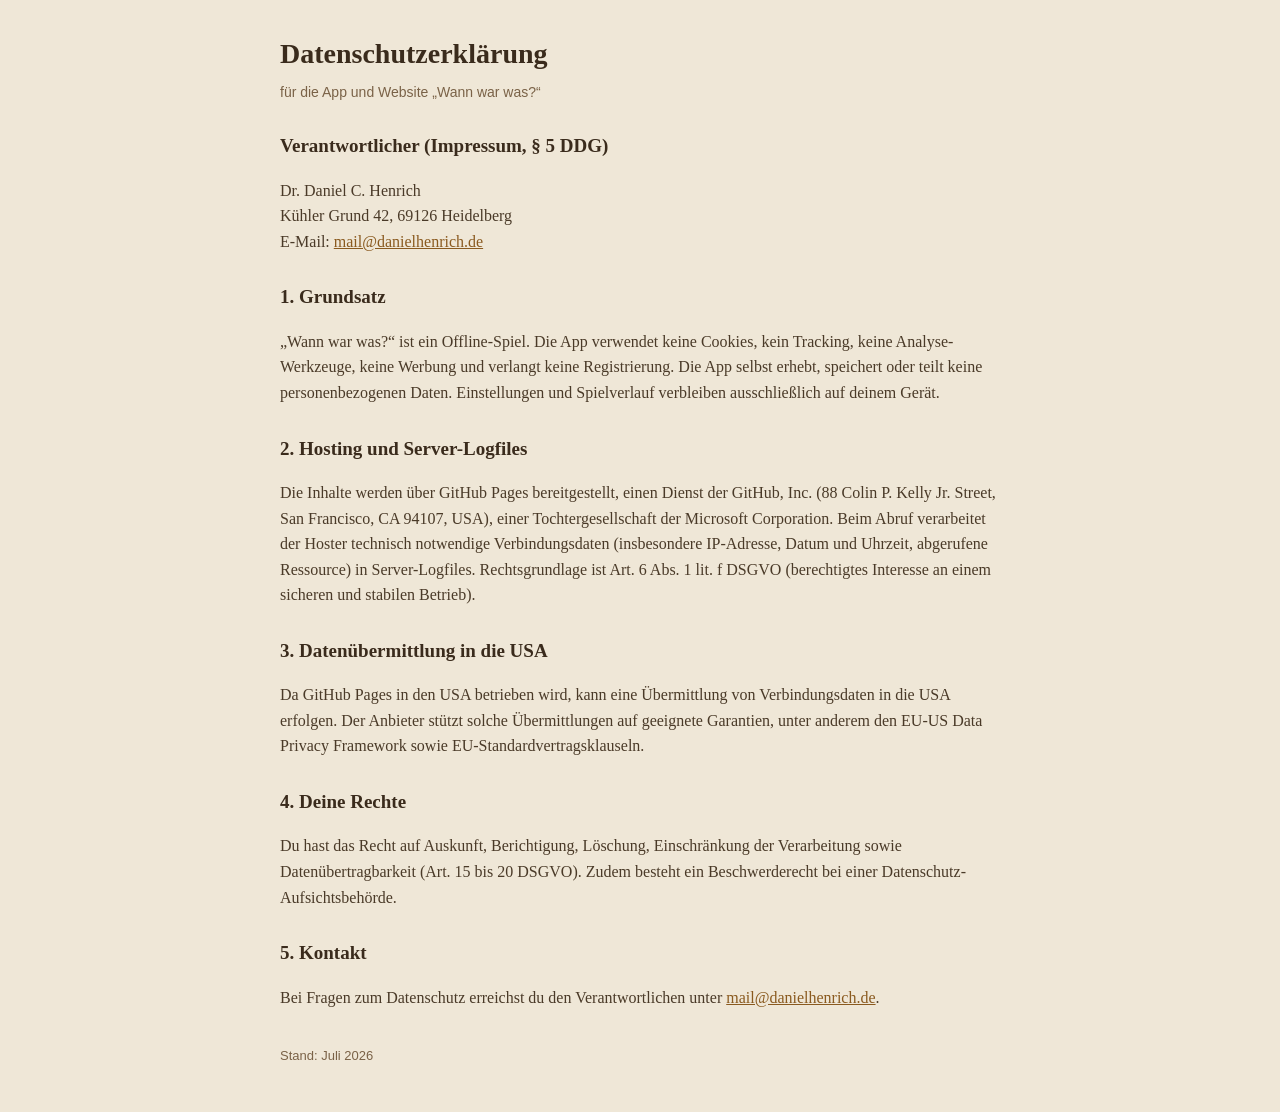
<file: datenschutz.html>
<!doctype html>
<html lang="de">
<head>
<meta charset="utf-8">
<meta name="viewport" content="width=device-width, initial-scale=1.0">
<title>Datenschutzerklärung &ndash; Wann war was?</title>
<style>
  body { font-family: Georgia, "Times New Roman", serif; background:#efe7d7; color:#3a2b1c;
         margin:0; padding:32px 18px; line-height:1.6; }
  main { max-width:720px; margin:0 auto; }
  h1 { font-size:28px; margin:0 0 4px; }
  h2 { font-size:19px; margin:28px 0 6px; }
  p, li { font-size:16px; color:#4a3a28; }
  a { color:#8a5a1f; }
  .sub { font-family: Helvetica, Arial, sans-serif; font-size:14px; color:#7a6247; margin-top:2px; }
  .foot { font-family: Helvetica, Arial, sans-serif; font-size:13px; color:#7a6247; margin-top:36px; }
</style>
</head>
<body>
<main>
  <h1>Datenschutzerklärung</h1>
  <p class="sub">für die App und Website &bdquo;Wann war was?&ldquo;</p>

  <h2>Verantwortlicher (Impressum, &sect; 5 DDG)</h2>
  <p>Dr. Daniel C. Henrich<br>
     Kühler Grund 42, 69126 Heidelberg<br>
     E-Mail: <a href="mailto:mail@danielhenrich.de">mail@danielhenrich.de</a></p>

  <h2>1. Grundsatz</h2>
  <p>&bdquo;Wann war was?&ldquo; ist ein Offline-Spiel. Die App verwendet keine Cookies, kein Tracking,
     keine Analyse-Werkzeuge, keine Werbung und verlangt keine Registrierung. Die App selbst erhebt,
     speichert oder teilt keine personenbezogenen Daten. Einstellungen und Spielverlauf verbleiben
     ausschließlich auf deinem Gerät.</p>

  <h2>2. Hosting und Server-Logfiles</h2>
  <p>Die Inhalte werden über GitHub Pages bereitgestellt, einen Dienst der GitHub, Inc.
     (88 Colin P. Kelly Jr. Street, San Francisco, CA 94107, USA), einer Tochtergesellschaft der
     Microsoft Corporation. Beim Abruf verarbeitet der Hoster technisch notwendige Verbindungsdaten
     (insbesondere IP-Adresse, Datum und Uhrzeit, abgerufene Ressource) in Server-Logfiles.
     Rechtsgrundlage ist Art. 6 Abs. 1 lit. f DSGVO (berechtigtes Interesse an einem sicheren und
     stabilen Betrieb).</p>

  <h2>3. Datenübermittlung in die USA</h2>
  <p>Da GitHub Pages in den USA betrieben wird, kann eine Übermittlung von Verbindungsdaten in die
     USA erfolgen. Der Anbieter stützt solche Übermittlungen auf geeignete Garantien, unter anderem
     den EU-US Data Privacy Framework sowie EU-Standardvertragsklauseln.</p>

  <h2>4. Deine Rechte</h2>
  <p>Du hast das Recht auf Auskunft, Berichtigung, Löschung, Einschränkung der Verarbeitung sowie
     Datenübertragbarkeit (Art. 15 bis 20 DSGVO). Zudem besteht ein Beschwerderecht bei einer
     Datenschutz-Aufsichtsbehörde.</p>

  <h2>5. Kontakt</h2>
  <p>Bei Fragen zum Datenschutz erreichst du den Verantwortlichen unter
     <a href="mailto:mail@danielhenrich.de">mail@danielhenrich.de</a>.</p>

  <p class="foot">Stand: Juli 2026</p>
</main>
</body>
</html>
</file>
<file: fonts/fonts.css>
/* Lokal gehostete Schriftarten (DSGVO-konform, keine externen Requests) */

/* === Playfair Display === */
@font-face {
  font-family: 'Playfair Display';
  font-style: normal;
  font-display: swap;
  font-weight: 400;
  src: url('./playfair-display-latin-400-normal.woff2') format('woff2');
  unicode-range: U+0000-00FF, U+0131, U+0152-0153, U+02BB-02BC, U+02C6, U+02DA, U+02DC, U+0304, U+0308, U+0329, U+2000-206F, U+20AC, U+2122, U+2191, U+2193, U+2212, U+2215, U+FEFF, U+FFFD;
}
@font-face {
  font-family: 'Playfair Display';
  font-style: normal;
  font-display: swap;
  font-weight: 400;
  src: url('./playfair-display-latin-ext-400-normal.woff2') format('woff2');
  unicode-range: U+0100-024F, U+0259, U+1E00-1EFF, U+2020, U+20A0-20AB, U+20AD-20CF, U+2113, U+2C60-2C7F, U+A720-A7FF;
}
@font-face {
  font-family: 'Playfair Display';
  font-style: italic;
  font-display: swap;
  font-weight: 400;
  src: url('./playfair-display-latin-400-italic.woff2') format('woff2');
  unicode-range: U+0000-00FF, U+0131, U+0152-0153, U+02BB-02BC, U+02C6, U+02DA, U+02DC, U+0304, U+0308, U+0329, U+2000-206F, U+20AC, U+2122, U+2191, U+2193, U+2212, U+2215, U+FEFF, U+FFFD;
}
@font-face {
  font-family: 'Playfair Display';
  font-style: italic;
  font-display: swap;
  font-weight: 400;
  src: url('./playfair-display-latin-ext-400-italic.woff2') format('woff2');
  unicode-range: U+0100-024F, U+0259, U+1E00-1EFF, U+2020, U+20A0-20AB, U+20AD-20CF, U+2113, U+2C60-2C7F, U+A720-A7FF;
}
@font-face {
  font-family: 'Playfair Display';
  font-style: normal;
  font-display: swap;
  font-weight: 700;
  src: url('./playfair-display-latin-700-normal.woff2') format('woff2');
  unicode-range: U+0000-00FF, U+0131, U+0152-0153, U+02BB-02BC, U+02C6, U+02DA, U+02DC, U+0304, U+0308, U+0329, U+2000-206F, U+20AC, U+2122, U+2191, U+2193, U+2212, U+2215, U+FEFF, U+FFFD;
}
@font-face {
  font-family: 'Playfair Display';
  font-style: normal;
  font-display: swap;
  font-weight: 700;
  src: url('./playfair-display-latin-ext-700-normal.woff2') format('woff2');
  unicode-range: U+0100-024F, U+0259, U+1E00-1EFF, U+2020, U+20A0-20AB, U+20AD-20CF, U+2113, U+2C60-2C7F, U+A720-A7FF;
}
@font-face {
  font-family: 'Playfair Display';
  font-style: normal;
  font-display: swap;
  font-weight: 900;
  src: url('./playfair-display-latin-900-normal.woff2') format('woff2');
  unicode-range: U+0000-00FF, U+0131, U+0152-0153, U+02BB-02BC, U+02C6, U+02DA, U+02DC, U+0304, U+0308, U+0329, U+2000-206F, U+20AC, U+2122, U+2191, U+2193, U+2212, U+2215, U+FEFF, U+FFFD;
}
@font-face {
  font-family: 'Playfair Display';
  font-style: normal;
  font-display: swap;
  font-weight: 900;
  src: url('./playfair-display-latin-ext-900-normal.woff2') format('woff2');
  unicode-range: U+0100-024F, U+0259, U+1E00-1EFF, U+2020, U+20A0-20AB, U+20AD-20CF, U+2113, U+2C60-2C7F, U+A720-A7FF;
}

/* === Cormorant Garamond === */
@font-face {
  font-family: 'Cormorant Garamond';
  font-style: normal;
  font-display: swap;
  font-weight: 400;
  src: url('./cormorant-garamond-latin-400-normal.woff2') format('woff2');
  unicode-range: U+0000-00FF, U+0131, U+0152-0153, U+02BB-02BC, U+02C6, U+02DA, U+02DC, U+0304, U+0308, U+0329, U+2000-206F, U+20AC, U+2122, U+2191, U+2193, U+2212, U+2215, U+FEFF, U+FFFD;
}
@font-face {
  font-family: 'Cormorant Garamond';
  font-style: normal;
  font-display: swap;
  font-weight: 400;
  src: url('./cormorant-garamond-latin-ext-400-normal.woff2') format('woff2');
  unicode-range: U+0100-024F, U+0259, U+1E00-1EFF, U+2020, U+20A0-20AB, U+20AD-20CF, U+2113, U+2C60-2C7F, U+A720-A7FF;
}
@font-face {
  font-family: 'Cormorant Garamond';
  font-style: italic;
  font-display: swap;
  font-weight: 400;
  src: url('./cormorant-garamond-latin-400-italic.woff2') format('woff2');
  unicode-range: U+0000-00FF, U+0131, U+0152-0153, U+02BB-02BC, U+02C6, U+02DA, U+02DC, U+0304, U+0308, U+0329, U+2000-206F, U+20AC, U+2122, U+2191, U+2193, U+2212, U+2215, U+FEFF, U+FFFD;
}
@font-face {
  font-family: 'Cormorant Garamond';
  font-style: italic;
  font-display: swap;
  font-weight: 400;
  src: url('./cormorant-garamond-latin-ext-400-italic.woff2') format('woff2');
  unicode-range: U+0100-024F, U+0259, U+1E00-1EFF, U+2020, U+20A0-20AB, U+20AD-20CF, U+2113, U+2C60-2C7F, U+A720-A7FF;
}
@font-face {
  font-family: 'Cormorant Garamond';
  font-style: normal;
  font-display: swap;
  font-weight: 500;
  src: url('./cormorant-garamond-latin-500-normal.woff2') format('woff2');
  unicode-range: U+0000-00FF, U+0131, U+0152-0153, U+02BB-02BC, U+02C6, U+02DA, U+02DC, U+0304, U+0308, U+0329, U+2000-206F, U+20AC, U+2122, U+2191, U+2193, U+2212, U+2215, U+FEFF, U+FFFD;
}
@font-face {
  font-family: 'Cormorant Garamond';
  font-style: normal;
  font-display: swap;
  font-weight: 500;
  src: url('./cormorant-garamond-latin-ext-500-normal.woff2') format('woff2');
  unicode-range: U+0100-024F, U+0259, U+1E00-1EFF, U+2020, U+20A0-20AB, U+20AD-20CF, U+2113, U+2C60-2C7F, U+A720-A7FF;
}
@font-face {
  font-family: 'Cormorant Garamond';
  font-style: normal;
  font-display: swap;
  font-weight: 600;
  src: url('./cormorant-garamond-latin-600-normal.woff2') format('woff2');
  unicode-range: U+0000-00FF, U+0131, U+0152-0153, U+02BB-02BC, U+02C6, U+02DA, U+02DC, U+0304, U+0308, U+0329, U+2000-206F, U+20AC, U+2122, U+2191, U+2193, U+2212, U+2215, U+FEFF, U+FFFD;
}
@font-face {
  font-family: 'Cormorant Garamond';
  font-style: normal;
  font-display: swap;
  font-weight: 600;
  src: url('./cormorant-garamond-latin-ext-600-normal.woff2') format('woff2');
  unicode-range: U+0100-024F, U+0259, U+1E00-1EFF, U+2020, U+20A0-20AB, U+20AD-20CF, U+2113, U+2C60-2C7F, U+A720-A7FF;
}

/* === DM Mono === */
@font-face {
  font-family: 'DM Mono';
  font-style: normal;
  font-display: swap;
  font-weight: 400;
  src: url('./dm-mono-latin-400-normal.woff2') format('woff2');
  unicode-range: U+0000-00FF, U+0131, U+0152-0153, U+02BB-02BC, U+02C6, U+02DA, U+02DC, U+0304, U+0308, U+0329, U+2000-206F, U+20AC, U+2122, U+2191, U+2193, U+2212, U+2215, U+FEFF, U+FFFD;
}
@font-face {
  font-family: 'DM Mono';
  font-style: normal;
  font-display: swap;
  font-weight: 400;
  src: url('./dm-mono-latin-ext-400-normal.woff2') format('woff2');
  unicode-range: U+0100-024F, U+0259, U+1E00-1EFF, U+2020, U+20A0-20AB, U+20AD-20CF, U+2113, U+2C60-2C7F, U+A720-A7FF;
}
@font-face {
  font-family: 'DM Mono';
  font-style: normal;
  font-display: swap;
  font-weight: 500;
  src: url('./dm-mono-latin-500-normal.woff2') format('woff2');
  unicode-range: U+0000-00FF, U+0131, U+0152-0153, U+02BB-02BC, U+02C6, U+02DA, U+02DC, U+0304, U+0308, U+0329, U+2000-206F, U+20AC, U+2122, U+2191, U+2193, U+2212, U+2215, U+FEFF, U+FFFD;
}
@font-face {
  font-family: 'DM Mono';
  font-style: normal;
  font-display: swap;
  font-weight: 500;
  src: url('./dm-mono-latin-ext-500-normal.woff2') format('woff2');
  unicode-range: U+0100-024F, U+0259, U+1E00-1EFF, U+2020, U+20A0-20AB, U+20AD-20CF, U+2113, U+2C60-2C7F, U+A720-A7FF;
}
</file>
